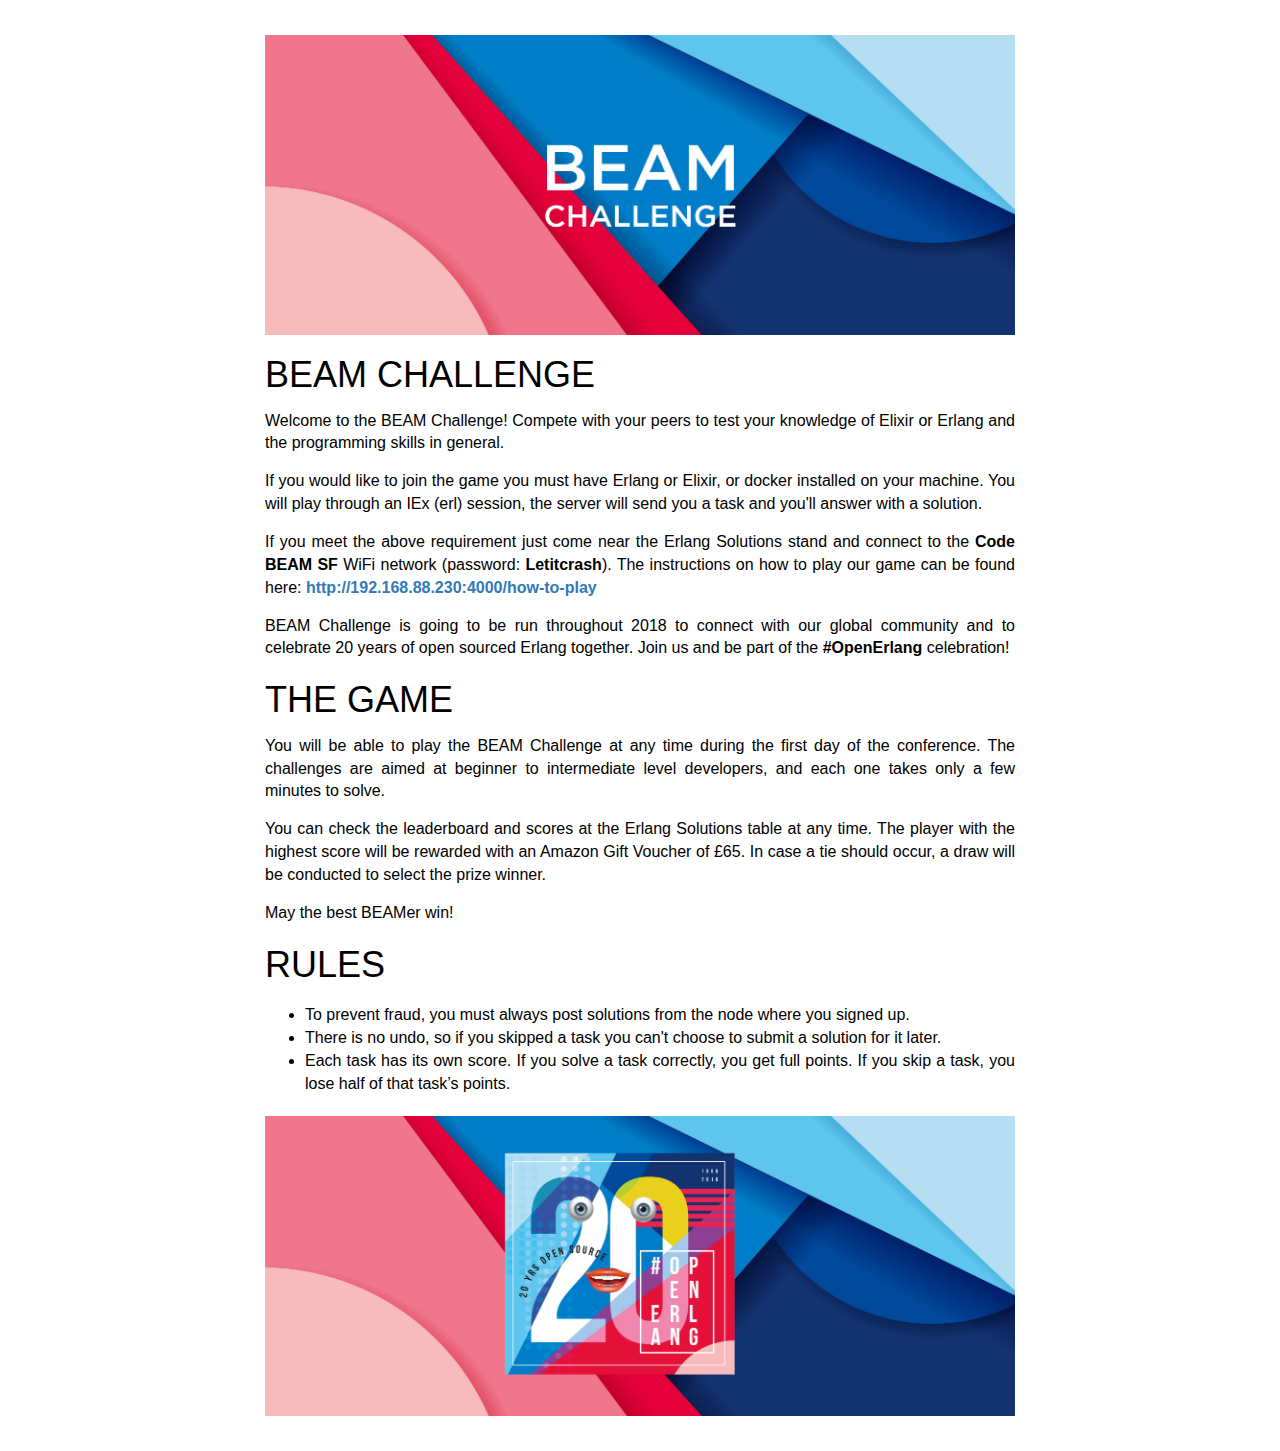
<file: index.html>
<!DOCTYPE html>
<html lang="en">
    <head>
        <meta charset="utf-8">
        <meta http-equiv="X-UA-Compatible" content="IE=edge">
        <meta name="viewport" content="width=device-width, initial-scale=1">
        <meta name="description" content="">
        <meta name="author" content="">

        <title>Beam Challenge</title>
        <link rel="stylesheet" href="app.css">
        <link rel="shortcut icon" type="image/png" href="BEAM_CHALLENGE.jpg"/>
    </head>

    <body>
        <div class="olympics-container">
            <p class="alert alert-info" role="alert"></p>
            <p class="alert alert-danger" role="alert"></p>

            <main role="main">
                <div class="tutorial">
                    <center><img src="BEAM_CHALLENGE_TOP.jpg" width="100%"></center>
                    <div class="funky-text">
                        <h1>Beam Challenge</h1>
                    </div>
                    <p>
                        Welcome to the BEAM Challenge! Compete with your peers to test your
                        knowledge of Elixir or Erlang and the programming skills in general.
                    </p>

                    <p>
                        If you would like to join the game you must have Erlang or Elixir,
                        or docker installed on your machine. You will play through an IEx (erl) session,
                        the server will send you a task and you'll answer with a solution.
                    </p>

                    <p>
                        If you meet the above requirement just come near the Erlang Solutions stand
                        and connect to the <strong>Code BEAM SF</strong> WiFi network (password: <strong>Letitcrash</strong>).
                        The instructions on how to play our game can be found here:
                        <a href="http://192.168.88.230:4000/how-to-play"><strong>http://192.168.88.230:4000/how-to-play</strong></a>
                    </p>

                    <p>
                        BEAM Challenge is going to be run throughout 2018 to connect with our global community
                        and to celebrate 20 years of open sourced Erlang together. Join us and be part of
                        the <strong>#OpenErlang</strong> celebration!
                    </p>

                    <div class="funky-text">
                        <h1>The Game</h1>
                    </div>

                    <p>
                        You will be able to play the BEAM Challenge at any time during the first day
                        of the conference. The challenges are aimed at beginner to intermediate level developers,
                        and each one takes only a few minutes to solve.
                    </p>

                    <p>
                        You can check the leaderboard and scores at the Erlang Solutions table at any time.
                        The player with the highest score will be rewarded with an Amazon Gift Voucher of £65.
                        In case a tie should occur, a draw will be conducted to select the prize winner.
                    </p>

                    <p>
                        May the best BEAMer win!
                    </p>


                    <div class="funky-text">
                        <h1>Rules</h1>
                    </div>

                    <ul>
                        <li>To prevent fraud, you must always post solutions from the node where you signed up.</li>
                        <li>There is no undo, so if you skipped a task you can't choose to submit a solution for it later.</li>
                        <li>Each task has its own score. If you solve a task correctly, you get full points. If you skip a task, you lose half of that task’s points.</li>
                    </ul>
                    <center><img src="BEAM_CHALLENGE_BOTTOM.jpg" width="100%"></center>
                </div>
            </main>

        </div>
        <script src="app.js"></script>
    </body>
</html>
</file>
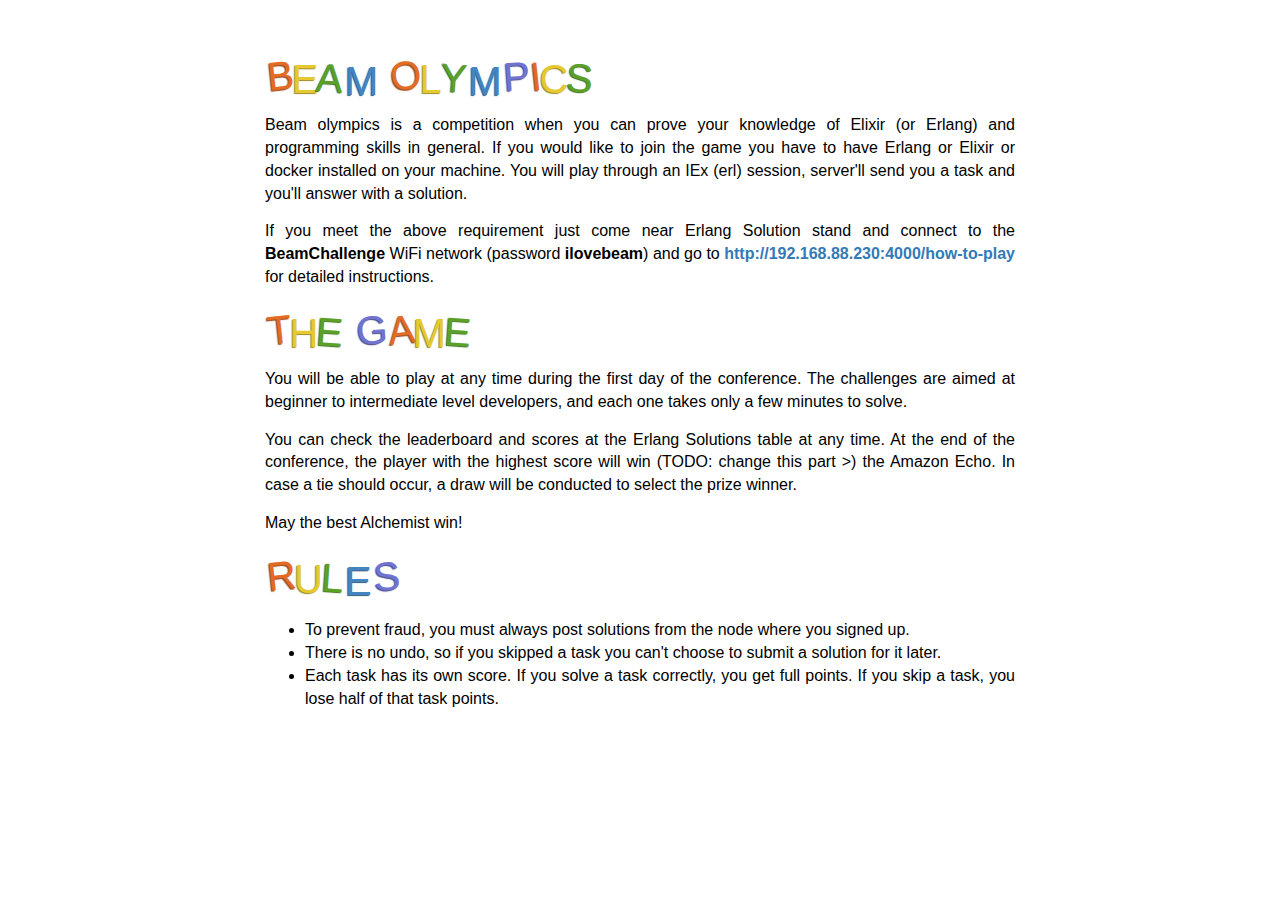
<file: page.html>
<!DOCTYPE html>
<html lang="en">
  <head>
    <meta charset="utf-8">
    <meta http-equiv="X-UA-Compatible" content="IE=edge">
    <meta name="viewport" content="width=device-width, initial-scale=1">
    <meta name="description" content="">
    <meta name="author" content="">

    <title>Beam Olympics Leaderboard</title>
    <link rel="stylesheet" href="app.css">
  </head>

  <body>
    <div class="olympics-container">
      <p class="alert alert-info" role="alert"></p>
      <p class="alert alert-danger" role="alert"></p>

      <main role="main">
<div class="tutorial">

<div class="funky-text">
    <h1><span class='char0'>B</span><span class='char1'>e</span><span class='char2'>a</span><span class='char3'>m</span><span class='char4'> </span><span class='char5'>O</span><span class='char6'>l</span><span class='char7'>y</span><span class='char8'>m</span><span class='char9'>p</span><span class='char10'>i</span><span class='char11'>c</span><span class='char12'>s</span></h1>
</div>
<p>
    Beam olympics is a competition when you can prove your knowledge of Elixir (or Erlang) and programming skills in general.
    If you would like to join the game you have to have Erlang or Elixir or docker installed on your machine.
    You will play through an IEx (erl) session, server'll send you a task and you'll answer with a solution.
</p>

<!-- 
<div class="funky-text">
    <h1><span class='char0'>H</span><span class='char1'>o</span><span class='char2'>w</span><span class='char3'> </span><span class='char4'>T</span><span class='char5'>o</span><span class='char6'> </span><span class='char7'>P</span><span class='char8'>l</span><span class='char9'>a</span><span class='char10'>y</span><span class='char11'></span></h1>
</div>
-->

<p>If you meet the above requirement just come near Erlang Solution stand and
    connect to the <strong>BeamChallenge</strong> WiFi network
    (password <strong>ilovebeam</strong>) and go to
    <a href="http://192.168.88.230:4000/how-to-play"><b>http://192.168.88.230:4000/how-to-play</b></a> for detailed instructions.</p>


<!--
<p>We encourage you to run an IEx inside a docker container for security reasons.</p>
<pre>$ docker run -it --rm -h elixir.local elixir:1.5.3-slim iex --name 50306@192.168.88.235 --cookie beam</pre>
<p>But if you are breave enough you can run an IEx directly on your machine.</p>
<pre>$ iex --name 50306@192.168.88.235 --cookie beam</pre>
<p>Then just connect to the server.</p>
<pre>
iex> Node.connect :"olympics@192.168.88.230"
true</pre>

<p>Now you can signup a new user by running</p>

<pre>iex> GenServer.call({:bo_server, :"olympics@192.168.88.230"}, {:signup, "joe"}) </pre>

<p>You can fetch the current task with</p>

<pre>iex> GenServer.call({:bo_server, :"olympics@192.168.88.230"}, {:task, "joe"}) </pre>

<p>When you're done, you can submit your solution</p>

<pre>iex> GenServer.call({:bo_server, :"olympics@192.168.88.230"}, {:submit, "joe", fn() -> :k end})</pre>

<p>If you get stuck and want to skip the current task</p>

<pre>iex> GenServer.call({:bo_server, :"olympics@192.168.88.230"}, {:skip, "joe"}) </pre>

<p>And if you want to check your current score</p>

<pre>iex> GenServer.call({:bo_server, :"olympics@192.168.88.230"}, {:score, "joe"}) </pre>
-->

<div class="funky-text">
  <h1><span class='char0'>T</span><span class='char1'>h</span><span class='char2'>e</span><span class='char3'> </span><span class='char4'>G</span><span class='char5'>a</span><span class='char6'>m</span><span class='char7'>e</span><span class='char8'></span></h1>
</div>

<p>You will be able to play at any time during the first day of the conference.
The challenges are aimed at beginner to intermediate level developers, and each
one takes only a few minutes to solve.</p>

<p>You can check the leaderboard and scores at the Erlang Solutions table at
any time. At the end of the conference, the player with the highest score will
win (TODO: change this part >) the Amazon Echo. In case a tie should occur, a draw will be conducted to
select the prize winner.</p>

<p>May the best Alchemist win!</p>

<div class="funky-text">
  <h1><span class='char0'>R</span><span class='char1'>u</span><span class='char2'>l</span><span class='char3'>e</span><span class='char4'>s</span><span class='char5'></span></h1>
</div>

<ul>
  <li>To prevent fraud, you must always post solutions from the node where you signed up.</li>
  <li>There is no undo, so if you skipped a task you can't choose to submit a solution for it later.</li>
  <li>Each task has its own score. If you solve a task correctly, you get full points. If you skip a task, you lose half of that task points.</li>
</div>
      </main>

    </div>
    <script src="app.js"></script>
</body>
</html>
</file>
<file: app.css>
/* Includes Bootstrap as well as some default style for the starter
 * application. This can be safely deleted to start fresh.
 */

/*!
 * Bootstrap v3.3.5 (http://getbootstrap.com)
 * Copyright 2011-2015 Twitter, Inc.
 * Licensed under MIT (https://github.com/twbs/bootstrap/blob/master/LICENSE)
 *//*! normalize.css v3.0.3 | MIT License | github.com/necolas/normalize.css */html{font-family:sans-serif;-webkit-text-size-adjust:100%;-ms-text-size-adjust:100%}body{margin:0}article,aside,details,figcaption,figure,footer,header,hgroup,main,menu,nav,section,summary{display:block}audio,canvas,progress,video{display:inline-block;vertical-align:baseline}audio:not([controls]){display:none;height:0}[hidden],template{display:none}a{background-color:transparent}a:active,a:hover{outline:0}abbr[title]{border-bottom:1px dotted}b,strong{font-weight:700}dfn{font-style:italic}h1{margin:.67em 0;font-size:2em}mark{color:#000;background:#ff0}small{font-size:80%}sub,sup{position:relative;font-size:75%;line-height:0;vertical-align:baseline}sup{top:-.5em}sub{bottom:-.25em}img{border:0}svg:not(:root){overflow:hidden}figure{margin:1em 40px}hr{height:0;-webkit-box-sizing:content-box;-moz-box-sizing:content-box;box-sizing:content-box}pre{overflow:auto}code,kbd,pre,samp{font-family:monospace,monospace;font-size:1em}button,input,optgroup,select,textarea{margin:0;font:inherit;color:inherit}button{overflow:visible}button,select{text-transform:none}button,html input[type=button],input[type=reset],input[type=submit]{-webkit-appearance:button;cursor:pointer}button[disabled],html input[disabled]{cursor:default}button::-moz-focus-inner,input::-moz-focus-inner{padding:0;border:0}input{line-height:normal}input[type=checkbox],input[type=radio]{-webkit-box-sizing:border-box;-moz-box-sizing:border-box;box-sizing:border-box;padding:0}input[type=number]::-webkit-inner-spin-button,input[type=number]::-webkit-outer-spin-button{height:auto}input[type=search]{-webkit-box-sizing:content-box;-moz-box-sizing:content-box;box-sizing:content-box;-webkit-appearance:textfield}input[type=search]::-webkit-search-cancel-button,input[type=search]::-webkit-search-decoration{-webkit-appearance:none}fieldset{padding:.35em .625em .75em;margin:0 2px;border:1px solid silver}legend{padding:0;border:0}textarea{overflow:auto}optgroup{font-weight:700}table{border-spacing:0;border-collapse:collapse}td,th{padding:0}/*! Source: https://github.com/h5bp/html5-boilerplate/blob/master/src/css/main.css */@media print{*,:after,:before{color:#000!important;text-shadow:none!important;background:0 0!important;-webkit-box-shadow:none!important;box-shadow:none!important}a,a:visited{text-decoration:underline}a[href]:after{content:" (" attr(href) ")"}abbr[title]:after{content:" (" attr(title) ")"}a[href^="javascript:"]:after,a[href^="#"]:after{content:""}blockquote,pre{border:1px solid #999;page-break-inside:avoid}thead{display:table-header-group}img,tr{page-break-inside:avoid}img{max-width:100%!important}h2,h3,p{orphans:3;widows:3}h2,h3{page-break-after:avoid}.navbar{display:none}.btn>.caret,.dropup>.btn>.caret{border-top-color:#000!important}.label{border:1px solid #000}.table{border-collapse:collapse!important}.table td,.table th{background-color:#fff!important}.table-bordered td,.table-bordered th{border:1px solid #ddd!important}}@font-face{font-family:'Glyphicons Halflings';src:url(../fonts/glyphicons-halflings-regular.eot);src:url(../fonts/glyphicons-halflings-regular.eot?#iefix) format('embedded-opentype'),url(../fonts/glyphicons-halflings-regular.woff2) format('woff2'),url(../fonts/glyphicons-halflings-regular.woff) format('woff'),url(../fonts/glyphicons-halflings-regular.ttf) format('truetype'),url(../fonts/glyphicons-halflings-regular.svg#glyphicons_halflingsregular) format('svg')}.glyphicon{position:relative;top:1px;display:inline-block;font-family:'Glyphicons Halflings';font-style:normal;font-weight:400;line-height:1;-webkit-font-smoothing:antialiased;-moz-osx-font-smoothing:grayscale}.glyphicon-asterisk:before{content:"\2a"}.glyphicon-plus:before{content:"\2b"}.glyphicon-eur:before,.glyphicon-euro:before{content:"\20ac"}.glyphicon-minus:before{content:"\2212"}.glyphicon-cloud:before{content:"\2601"}.glyphicon-envelope:before{content:"\2709"}.glyphicon-pencil:before{content:"\270f"}.glyphicon-glass:before{content:"\e001"}.glyphicon-music:before{content:"\e002"}.glyphicon-search:before{content:"\e003"}.glyphicon-heart:before{content:"\e005"}.glyphicon-star:before{content:"\e006"}.glyphicon-star-empty:before{content:"\e007"}.glyphicon-user:before{content:"\e008"}.glyphicon-film:before{content:"\e009"}.glyphicon-th-large:before{content:"\e010"}.glyphicon-th:before{content:"\e011"}.glyphicon-th-list:before{content:"\e012"}.glyphicon-ok:before{content:"\e013"}.glyphicon-remove:before{content:"\e014"}.glyphicon-zoom-in:before{content:"\e015"}.glyphicon-zoom-out:before{content:"\e016"}.glyphicon-off:before{content:"\e017"}.glyphicon-signal:before{content:"\e018"}.glyphicon-cog:before{content:"\e019"}.glyphicon-trash:before{content:"\e020"}.glyphicon-home:before{content:"\e021"}.glyphicon-file:before{content:"\e022"}.glyphicon-time:before{content:"\e023"}.glyphicon-road:before{content:"\e024"}.glyphicon-download-alt:before{content:"\e025"}.glyphicon-download:before{content:"\e026"}.glyphicon-upload:before{content:"\e027"}.glyphicon-inbox:before{content:"\e028"}.glyphicon-play-circle:before{content:"\e029"}.glyphicon-repeat:before{content:"\e030"}.glyphicon-refresh:before{content:"\e031"}.glyphicon-list-alt:before{content:"\e032"}.glyphicon-lock:before{content:"\e033"}.glyphicon-flag:before{content:"\e034"}.glyphicon-headphones:before{content:"\e035"}.glyphicon-volume-off:before{content:"\e036"}.glyphicon-volume-down:before{content:"\e037"}.glyphicon-volume-up:before{content:"\e038"}.glyphicon-qrcode:before{content:"\e039"}.glyphicon-barcode:before{content:"\e040"}.glyphicon-tag:before{content:"\e041"}.glyphicon-tags:before{content:"\e042"}.glyphicon-book:before{content:"\e043"}.glyphicon-bookmark:before{content:"\e044"}.glyphicon-print:before{content:"\e045"}.glyphicon-camera:before{content:"\e046"}.glyphicon-font:before{content:"\e047"}.glyphicon-bold:before{content:"\e048"}.glyphicon-italic:before{content:"\e049"}.glyphicon-text-height:before{content:"\e050"}.glyphicon-text-width:before{content:"\e051"}.glyphicon-align-left:before{content:"\e052"}.glyphicon-align-center:before{content:"\e053"}.glyphicon-align-right:before{content:"\e054"}.glyphicon-align-justify:before{content:"\e055"}.glyphicon-list:before{content:"\e056"}.glyphicon-indent-left:before{content:"\e057"}.glyphicon-indent-right:before{content:"\e058"}.glyphicon-facetime-video:before{content:"\e059"}.glyphicon-picture:before{content:"\e060"}.glyphicon-map-marker:before{content:"\e062"}.glyphicon-adjust:before{content:"\e063"}.glyphicon-tint:before{content:"\e064"}.glyphicon-edit:before{content:"\e065"}.glyphicon-share:before{content:"\e066"}.glyphicon-check:before{content:"\e067"}.glyphicon-move:before{content:"\e068"}.glyphicon-step-backward:before{content:"\e069"}.glyphicon-fast-backward:before{content:"\e070"}.glyphicon-backward:before{content:"\e071"}.glyphicon-play:before{content:"\e072"}.glyphicon-pause:before{content:"\e073"}.glyphicon-stop:before{content:"\e074"}.glyphicon-forward:before{content:"\e075"}.glyphicon-fast-forward:before{content:"\e076"}.glyphicon-step-forward:before{content:"\e077"}.glyphicon-eject:before{content:"\e078"}.glyphicon-chevron-left:before{content:"\e079"}.glyphicon-chevron-right:before{content:"\e080"}.glyphicon-plus-sign:before{content:"\e081"}.glyphicon-minus-sign:before{content:"\e082"}.glyphicon-remove-sign:before{content:"\e083"}.glyphicon-ok-sign:before{content:"\e084"}.glyphicon-question-sign:before{content:"\e085"}.glyphicon-info-sign:before{content:"\e086"}.glyphicon-screenshot:before{content:"\e087"}.glyphicon-remove-circle:before{content:"\e088"}.glyphicon-ok-circle:before{content:"\e089"}.glyphicon-ban-circle:before{content:"\e090"}.glyphicon-arrow-left:before{content:"\e091"}.glyphicon-arrow-right:before{content:"\e092"}.glyphicon-arrow-up:before{content:"\e093"}.glyphicon-arrow-down:before{content:"\e094"}.glyphicon-share-alt:before{content:"\e095"}.glyphicon-resize-full:before{content:"\e096"}.glyphicon-resize-small:before{content:"\e097"}.glyphicon-exclamation-sign:before{content:"\e101"}.glyphicon-gift:before{content:"\e102"}.glyphicon-leaf:before{content:"\e103"}.glyphicon-fire:before{content:"\e104"}.glyphicon-eye-open:before{content:"\e105"}.glyphicon-eye-close:before{content:"\e106"}.glyphicon-warning-sign:before{content:"\e107"}.glyphicon-plane:before{content:"\e108"}.glyphicon-calendar:before{content:"\e109"}.glyphicon-random:before{content:"\e110"}.glyphicon-comment:before{content:"\e111"}.glyphicon-magnet:before{content:"\e112"}.glyphicon-chevron-up:before{content:"\e113"}.glyphicon-chevron-down:before{content:"\e114"}.glyphicon-retweet:before{content:"\e115"}.glyphicon-shopping-cart:before{content:"\e116"}.glyphicon-folder-close:before{content:"\e117"}.glyphicon-folder-open:before{content:"\e118"}.glyphicon-resize-vertical:before{content:"\e119"}.glyphicon-resize-horizontal:before{content:"\e120"}.glyphicon-hdd:before{content:"\e121"}.glyphicon-bullhorn:before{content:"\e122"}.glyphicon-bell:before{content:"\e123"}.glyphicon-certificate:before{content:"\e124"}.glyphicon-thumbs-up:before{content:"\e125"}.glyphicon-thumbs-down:before{content:"\e126"}.glyphicon-hand-right:before{content:"\e127"}.glyphicon-hand-left:before{content:"\e128"}.glyphicon-hand-up:before{content:"\e129"}.glyphicon-hand-down:before{content:"\e130"}.glyphicon-circle-arrow-right:before{content:"\e131"}.glyphicon-circle-arrow-left:before{content:"\e132"}.glyphicon-circle-arrow-up:before{content:"\e133"}.glyphicon-circle-arrow-down:before{content:"\e134"}.glyphicon-globe:before{content:"\e135"}.glyphicon-wrench:before{content:"\e136"}.glyphicon-tasks:before{content:"\e137"}.glyphicon-filter:before{content:"\e138"}.glyphicon-briefcase:before{content:"\e139"}.glyphicon-fullscreen:before{content:"\e140"}.glyphicon-dashboard:before{content:"\e141"}.glyphicon-paperclip:before{content:"\e142"}.glyphicon-heart-empty:before{content:"\e143"}.glyphicon-link:before{content:"\e144"}.glyphicon-phone:before{content:"\e145"}.glyphicon-pushpin:before{content:"\e146"}.glyphicon-usd:before{content:"\e148"}.glyphicon-gbp:before{content:"\e149"}.glyphicon-sort:before{content:"\e150"}.glyphicon-sort-by-alphabet:before{content:"\e151"}.glyphicon-sort-by-alphabet-alt:before{content:"\e152"}.glyphicon-sort-by-order:before{content:"\e153"}.glyphicon-sort-by-order-alt:before{content:"\e154"}.glyphicon-sort-by-attributes:before{content:"\e155"}.glyphicon-sort-by-attributes-alt:before{content:"\e156"}.glyphicon-unchecked:before{content:"\e157"}.glyphicon-expand:before{content:"\e158"}.glyphicon-collapse-down:before{content:"\e159"}.glyphicon-collapse-up:before{content:"\e160"}.glyphicon-log-in:before{content:"\e161"}.glyphicon-flash:before{content:"\e162"}.glyphicon-log-out:before{content:"\e163"}.glyphicon-new-window:before{content:"\e164"}.glyphicon-record:before{content:"\e165"}.glyphicon-save:before{content:"\e166"}.glyphicon-open:before{content:"\e167"}.glyphicon-saved:before{content:"\e168"}.glyphicon-import:before{content:"\e169"}.glyphicon-export:before{content:"\e170"}.glyphicon-send:before{content:"\e171"}.glyphicon-floppy-disk:before{content:"\e172"}.glyphicon-floppy-saved:before{content:"\e173"}.glyphicon-floppy-remove:before{content:"\e174"}.glyphicon-floppy-save:before{content:"\e175"}.glyphicon-floppy-open:before{content:"\e176"}.glyphicon-credit-card:before{content:"\e177"}.glyphicon-transfer:before{content:"\e178"}.glyphicon-cutlery:before{content:"\e179"}.glyphicon-header:before{content:"\e180"}.glyphicon-compressed:before{content:"\e181"}.glyphicon-earphone:before{content:"\e182"}.glyphicon-phone-alt:before{content:"\e183"}.glyphicon-tower:before{content:"\e184"}.glyphicon-stats:before{content:"\e185"}.glyphicon-sd-video:before{content:"\e186"}.glyphicon-hd-video:before{content:"\e187"}.glyphicon-subtitles:before{content:"\e188"}.glyphicon-sound-stereo:before{content:"\e189"}.glyphicon-sound-dolby:before{content:"\e190"}.glyphicon-sound-5-1:before{content:"\e191"}.glyphicon-sound-6-1:before{content:"\e192"}.glyphicon-sound-7-1:before{content:"\e193"}.glyphicon-copyright-mark:before{content:"\e194"}.glyphicon-registration-mark:before{content:"\e195"}.glyphicon-cloud-download:before{content:"\e197"}.glyphicon-cloud-upload:before{content:"\e198"}.glyphicon-tree-conifer:before{content:"\e199"}.glyphicon-tree-deciduous:before{content:"\e200"}.glyphicon-cd:before{content:"\e201"}.glyphicon-save-file:before{content:"\e202"}.glyphicon-open-file:before{content:"\e203"}.glyphicon-level-up:before{content:"\e204"}.glyphicon-copy:before{content:"\e205"}.glyphicon-paste:before{content:"\e206"}.glyphicon-alert:before{content:"\e209"}.glyphicon-equalizer:before{content:"\e210"}.glyphicon-king:before{content:"\e211"}.glyphicon-queen:before{content:"\e212"}.glyphicon-pawn:before{content:"\e213"}.glyphicon-bishop:before{content:"\e214"}.glyphicon-knight:before{content:"\e215"}.glyphicon-baby-formula:before{content:"\e216"}.glyphicon-tent:before{content:"\26fa"}.glyphicon-blackboard:before{content:"\e218"}.glyphicon-bed:before{content:"\e219"}.glyphicon-apple:before{content:"\f8ff"}.glyphicon-erase:before{content:"\e221"}.glyphicon-hourglass:before{content:"\231b"}.glyphicon-lamp:before{content:"\e223"}.glyphicon-duplicate:before{content:"\e224"}.glyphicon-piggy-bank:before{content:"\e225"}.glyphicon-scissors:before{content:"\e226"}.glyphicon-bitcoin:before{content:"\e227"}.glyphicon-btc:before{content:"\e227"}.glyphicon-xbt:before{content:"\e227"}.glyphicon-yen:before{content:"\00a5"}.glyphicon-jpy:before{content:"\00a5"}.glyphicon-ruble:before{content:"\20bd"}.glyphicon-rub:before{content:"\20bd"}.glyphicon-scale:before{content:"\e230"}.glyphicon-ice-lolly:before{content:"\e231"}.glyphicon-ice-lolly-tasted:before{content:"\e232"}.glyphicon-education:before{content:"\e233"}.glyphicon-option-horizontal:before{content:"\e234"}.glyphicon-option-vertical:before{content:"\e235"}.glyphicon-menu-hamburger:before{content:"\e236"}.glyphicon-modal-window:before{content:"\e237"}.glyphicon-oil:before{content:"\e238"}.glyphicon-grain:before{content:"\e239"}.glyphicon-sunglasses:before{content:"\e240"}.glyphicon-text-size:before{content:"\e241"}.glyphicon-text-color:before{content:"\e242"}.glyphicon-text-background:before{content:"\e243"}.glyphicon-object-align-top:before{content:"\e244"}.glyphicon-object-align-bottom:before{content:"\e245"}.glyphicon-object-align-horizontal:before{content:"\e246"}.glyphicon-object-align-left:before{content:"\e247"}.glyphicon-object-align-vertical:before{content:"\e248"}.glyphicon-object-align-right:before{content:"\e249"}.glyphicon-triangle-right:before{content:"\e250"}.glyphicon-triangle-left:before{content:"\e251"}.glyphicon-triangle-bottom:before{content:"\e252"}.glyphicon-triangle-top:before{content:"\e253"}.glyphicon-console:before{content:"\e254"}.glyphicon-superscript:before{content:"\e255"}.glyphicon-subscript:before{content:"\e256"}.glyphicon-menu-left:before{content:"\e257"}.glyphicon-menu-right:before{content:"\e258"}.glyphicon-menu-down:before{content:"\e259"}.glyphicon-menu-up:before{content:"\e260"}*{-webkit-box-sizing:border-box;-moz-box-sizing:border-box;box-sizing:border-box}:after,:before{-webkit-box-sizing:border-box;-moz-box-sizing:border-box;box-sizing:border-box}html{font-size:10px;-webkit-tap-highlight-color:rgba(0,0,0,0)}body{font-family:"Helvetica Neue",Helvetica,Arial,sans-serif;font-size:14px;line-height:1.42857143;color:#333;background-color:#fff}button,input,select,textarea{font-family:inherit;font-size:inherit;line-height:inherit}a{color:#337ab7;text-decoration:none}a:focus,a:hover{color:#23527c;text-decoration:underline}a:focus{outline:thin dotted;outline:5px auto -webkit-focus-ring-color;outline-offset:-2px}figure{margin:0}img{vertical-align:middle}.carousel-inner>.item>a>img,.carousel-inner>.item>img,.img-responsive,.thumbnail a>img,.thumbnail>img{display:block;max-width:100%;height:auto}.img-rounded{border-radius:6px}.img-thumbnail{display:inline-block;max-width:100%;height:auto;padding:4px;line-height:1.42857143;background-color:#fff;border:1px solid #ddd;border-radius:4px;-webkit-transition:all .2s ease-in-out;-o-transition:all .2s ease-in-out;transition:all .2s ease-in-out}.img-circle{border-radius:50%}hr{margin-top:20px;margin-bottom:20px;border:0;border-top:1px solid #eee}.sr-only{position:absolute;width:1px;height:1px;padding:0;margin:-1px;overflow:hidden;clip:rect(0,0,0,0);border:0}.sr-only-focusable:active,.sr-only-focusable:focus{position:static;width:auto;height:auto;margin:0;overflow:visible;clip:auto}[role=button]{cursor:pointer}.h1,.h2,.h3,.h4,.h5,.h6,h1,h2,h3,h4,h5,h6{font-family:inherit;font-weight:500;line-height:1.1;color:inherit}.h1 .small,.h1 small,.h2 .small,.h2 small,.h3 .small,.h3 small,.h4 .small,.h4 small,.h5 .small,.h5 small,.h6 .small,.h6 small,h1 .small,h1 small,h2 .small,h2 small,h3 .small,h3 small,h4 .small,h4 small,h5 .small,h5 small,h6 .small,h6 small{font-weight:400;line-height:1;color:#777}.h1,.h2,.h3,h1,h2,h3{margin-top:20px;margin-bottom:10px}.h1 .small,.h1 small,.h2 .small,.h2 small,.h3 .small,.h3 small,h1 .small,h1 small,h2 .small,h2 small,h3 .small,h3 small{font-size:65%}.h4,.h5,.h6,h4,h5,h6{margin-top:10px;margin-bottom:10px}.h4 .small,.h4 small,.h5 .small,.h5 small,.h6 .small,.h6 small,h4 .small,h4 small,h5 .small,h5 small,h6 .small,h6 small{font-size:75%}.h1,h1{font-size:36px}.h2,h2{font-size:30px}.h3,h3{font-size:24px}.h4,h4{font-size:18px}.h5,h5{font-size:14px}.h6,h6{font-size:12px}p{margin:0 0 10px}.lead{margin-bottom:20px;font-size:16px;font-weight:300;line-height:1.4}@media (min-width:768px){.lead{font-size:21px}}.small,small{font-size:85%}.mark,mark{padding:.2em;background-color:#fcf8e3}.text-left{text-align:left}.text-right{text-align:right}.text-center{text-align:center}.text-justify{text-align:justify}.text-nowrap{white-space:nowrap}.text-lowercase{text-transform:lowercase}.text-uppercase{text-transform:uppercase}.text-capitalize{text-transform:capitalize}.text-muted{color:#777}.text-primary{color:#337ab7}a.text-primary:focus,a.text-primary:hover{color:#286090}.text-success{color:#3c763d}a.text-success:focus,a.text-success:hover{color:#2b542c}.text-info{color:#31708f}a.text-info:focus,a.text-info:hover{color:#245269}.text-warning{color:#8a6d3b}a.text-warning:focus,a.text-warning:hover{color:#66512c}.text-danger{color:#a94442}a.text-danger:focus,a.text-danger:hover{color:#843534}.bg-primary{color:#fff;background-color:#337ab7}a.bg-primary:focus,a.bg-primary:hover{background-color:#286090}.bg-success{background-color:#dff0d8}a.bg-success:focus,a.bg-success:hover{background-color:#c1e2b3}.bg-info{background-color:#d9edf7}a.bg-info:focus,a.bg-info:hover{background-color:#afd9ee}.bg-warning{background-color:#fcf8e3}a.bg-warning:focus,a.bg-warning:hover{background-color:#f7ecb5}.bg-danger{background-color:#f2dede}a.bg-danger:focus,a.bg-danger:hover{background-color:#e4b9b9}.page-header{padding-bottom:9px;margin:40px 0 20px;border-bottom:1px solid #eee}ol,ul{margin-top:0;margin-bottom:10px}ol ol,ol ul,ul ol,ul ul{margin-bottom:0}.list-unstyled{padding-left:0;list-style:none}.list-inline{padding-left:0;margin-left:-5px;list-style:none}.list-inline>li{display:inline-block;padding-right:5px;padding-left:5px}dl{margin-top:0;margin-bottom:20px}dd,dt{line-height:1.42857143}dt{font-weight:700}dd{margin-left:0}@media (min-width:768px){.dl-horizontal dt{float:left;width:160px;overflow:hidden;clear:left;text-align:right;text-overflow:ellipsis;white-space:nowrap}.dl-horizontal dd{margin-left:180px}}abbr[data-original-title],abbr[title]{cursor:help;border-bottom:1px dotted #777}.initialism{font-size:90%;text-transform:uppercase}blockquote{padding:10px 20px;margin:0 0 20px;font-size:17.5px;border-left:5px solid #eee}blockquote ol:last-child,blockquote p:last-child,blockquote ul:last-child{margin-bottom:0}blockquote .small,blockquote footer,blockquote small{display:block;font-size:80%;line-height:1.42857143;color:#777}blockquote .small:before,blockquote footer:before,blockquote small:before{content:'\2014 \00A0'}.blockquote-reverse,blockquote.pull-right{padding-right:15px;padding-left:0;text-align:right;border-right:5px solid #eee;border-left:0}.blockquote-reverse .small:before,.blockquote-reverse footer:before,.blockquote-reverse small:before,blockquote.pull-right .small:before,blockquote.pull-right footer:before,blockquote.pull-right small:before{content:''}.blockquote-reverse .small:after,.blockquote-reverse footer:after,.blockquote-reverse small:after,blockquote.pull-right .small:after,blockquote.pull-right footer:after,blockquote.pull-right small:after{content:'\00A0 \2014'}address{margin-bottom:20px;font-style:normal;line-height:1.42857143}code,kbd,pre,samp{font-family:Menlo,Monaco,Consolas,"Courier New",monospace}code{padding:2px 4px;font-size:90%;color:#c7254e;background-color:#f9f2f4;border-radius:4px}kbd{padding:2px 4px;font-size:90%;color:#fff;background-color:#333;border-radius:3px;-webkit-box-shadow:inset 0 -1px 0 rgba(0,0,0,.25);box-shadow:inset 0 -1px 0 rgba(0,0,0,.25)}kbd kbd{padding:0;font-size:100%;font-weight:700;-webkit-box-shadow:none;box-shadow:none}pre{display:block;padding:9.5px;margin:0 0 10px;font-size:13px;line-height:1.42857143;color:#333;word-break:break-all;word-wrap:break-word;background-color:#f5f5f5;border:1px solid #ccc;border-radius:4px}pre code{padding:0;font-size:inherit;color:inherit;white-space:pre-wrap;background-color:transparent;border-radius:0}.pre-scrollable{max-height:340px;overflow-y:scroll}.container{padding-right:15px;padding-left:15px;margin-right:auto;margin-left:auto}@media (min-width:768px){.container{width:750px}}@media (min-width:992px){.container{width:970px}}@media (min-width:1200px){.container{width:1170px}}.container-fluid{padding-right:15px;padding-left:15px;margin-right:auto;margin-left:auto}.row{margin-right:-15px;margin-left:-15px}.col-lg-1,.col-lg-10,.col-lg-11,.col-lg-12,.col-lg-2,.col-lg-3,.col-lg-4,.col-lg-5,.col-lg-6,.col-lg-7,.col-lg-8,.col-lg-9,.col-md-1,.col-md-10,.col-md-11,.col-md-12,.col-md-2,.col-md-3,.col-md-4,.col-md-5,.col-md-6,.col-md-7,.col-md-8,.col-md-9,.col-sm-1,.col-sm-10,.col-sm-11,.col-sm-12,.col-sm-2,.col-sm-3,.col-sm-4,.col-sm-5,.col-sm-6,.col-sm-7,.col-sm-8,.col-sm-9,.col-xs-1,.col-xs-10,.col-xs-11,.col-xs-12,.col-xs-2,.col-xs-3,.col-xs-4,.col-xs-5,.col-xs-6,.col-xs-7,.col-xs-8,.col-xs-9{position:relative;min-height:1px;padding-right:15px;padding-left:15px}.col-xs-1,.col-xs-10,.col-xs-11,.col-xs-12,.col-xs-2,.col-xs-3,.col-xs-4,.col-xs-5,.col-xs-6,.col-xs-7,.col-xs-8,.col-xs-9{float:left}.col-xs-12{width:100%}.col-xs-11{width:91.66666667%}.col-xs-10{width:83.33333333%}.col-xs-9{width:75%}.col-xs-8{width:66.66666667%}.col-xs-7{width:58.33333333%}.col-xs-6{width:50%}.col-xs-5{width:41.66666667%}.col-xs-4{width:33.33333333%}.col-xs-3{width:25%}.col-xs-2{width:16.66666667%}.col-xs-1{width:8.33333333%}.col-xs-pull-12{right:100%}.col-xs-pull-11{right:91.66666667%}.col-xs-pull-10{right:83.33333333%}.col-xs-pull-9{right:75%}.col-xs-pull-8{right:66.66666667%}.col-xs-pull-7{right:58.33333333%}.col-xs-pull-6{right:50%}.col-xs-pull-5{right:41.66666667%}.col-xs-pull-4{right:33.33333333%}.col-xs-pull-3{right:25%}.col-xs-pull-2{right:16.66666667%}.col-xs-pull-1{right:8.33333333%}.col-xs-pull-0{right:auto}.col-xs-push-12{left:100%}.col-xs-push-11{left:91.66666667%}.col-xs-push-10{left:83.33333333%}.col-xs-push-9{left:75%}.col-xs-push-8{left:66.66666667%}.col-xs-push-7{left:58.33333333%}.col-xs-push-6{left:50%}.col-xs-push-5{left:41.66666667%}.col-xs-push-4{left:33.33333333%}.col-xs-push-3{left:25%}.col-xs-push-2{left:16.66666667%}.col-xs-push-1{left:8.33333333%}.col-xs-push-0{left:auto}.col-xs-offset-12{margin-left:100%}.col-xs-offset-11{margin-left:91.66666667%}.col-xs-offset-10{margin-left:83.33333333%}.col-xs-offset-9{margin-left:75%}.col-xs-offset-8{margin-left:66.66666667%}.col-xs-offset-7{margin-left:58.33333333%}.col-xs-offset-6{margin-left:50%}.col-xs-offset-5{margin-left:41.66666667%}.col-xs-offset-4{margin-left:33.33333333%}.col-xs-offset-3{margin-left:25%}.col-xs-offset-2{margin-left:16.66666667%}.col-xs-offset-1{margin-left:8.33333333%}.col-xs-offset-0{margin-left:0}@media (min-width:768px){.col-sm-1,.col-sm-10,.col-sm-11,.col-sm-12,.col-sm-2,.col-sm-3,.col-sm-4,.col-sm-5,.col-sm-6,.col-sm-7,.col-sm-8,.col-sm-9{float:left}.col-sm-12{width:100%}.col-sm-11{width:91.66666667%}.col-sm-10{width:83.33333333%}.col-sm-9{width:75%}.col-sm-8{width:66.66666667%}.col-sm-7{width:58.33333333%}.col-sm-6{width:50%}.col-sm-5{width:41.66666667%}.col-sm-4{width:33.33333333%}.col-sm-3{width:25%}.col-sm-2{width:16.66666667%}.col-sm-1{width:8.33333333%}.col-sm-pull-12{right:100%}.col-sm-pull-11{right:91.66666667%}.col-sm-pull-10{right:83.33333333%}.col-sm-pull-9{right:75%}.col-sm-pull-8{right:66.66666667%}.col-sm-pull-7{right:58.33333333%}.col-sm-pull-6{right:50%}.col-sm-pull-5{right:41.66666667%}.col-sm-pull-4{right:33.33333333%}.col-sm-pull-3{right:25%}.col-sm-pull-2{right:16.66666667%}.col-sm-pull-1{right:8.33333333%}.col-sm-pull-0{right:auto}.col-sm-push-12{left:100%}.col-sm-push-11{left:91.66666667%}.col-sm-push-10{left:83.33333333%}.col-sm-push-9{left:75%}.col-sm-push-8{left:66.66666667%}.col-sm-push-7{left:58.33333333%}.col-sm-push-6{left:50%}.col-sm-push-5{left:41.66666667%}.col-sm-push-4{left:33.33333333%}.col-sm-push-3{left:25%}.col-sm-push-2{left:16.66666667%}.col-sm-push-1{left:8.33333333%}.col-sm-push-0{left:auto}.col-sm-offset-12{margin-left:100%}.col-sm-offset-11{margin-left:91.66666667%}.col-sm-offset-10{margin-left:83.33333333%}.col-sm-offset-9{margin-left:75%}.col-sm-offset-8{margin-left:66.66666667%}.col-sm-offset-7{margin-left:58.33333333%}.col-sm-offset-6{margin-left:50%}.col-sm-offset-5{margin-left:41.66666667%}.col-sm-offset-4{margin-left:33.33333333%}.col-sm-offset-3{margin-left:25%}.col-sm-offset-2{margin-left:16.66666667%}.col-sm-offset-1{margin-left:8.33333333%}.col-sm-offset-0{margin-left:0}}@media (min-width:992px){.col-md-1,.col-md-10,.col-md-11,.col-md-12,.col-md-2,.col-md-3,.col-md-4,.col-md-5,.col-md-6,.col-md-7,.col-md-8,.col-md-9{float:left}.col-md-12{width:100%}.col-md-11{width:91.66666667%}.col-md-10{width:83.33333333%}.col-md-9{width:75%}.col-md-8{width:66.66666667%}.col-md-7{width:58.33333333%}.col-md-6{width:50%}.col-md-5{width:41.66666667%}.col-md-4{width:33.33333333%}.col-md-3{width:25%}.col-md-2{width:16.66666667%}.col-md-1{width:8.33333333%}.col-md-pull-12{right:100%}.col-md-pull-11{right:91.66666667%}.col-md-pull-10{right:83.33333333%}.col-md-pull-9{right:75%}.col-md-pull-8{right:66.66666667%}.col-md-pull-7{right:58.33333333%}.col-md-pull-6{right:50%}.col-md-pull-5{right:41.66666667%}.col-md-pull-4{right:33.33333333%}.col-md-pull-3{right:25%}.col-md-pull-2{right:16.66666667%}.col-md-pull-1{right:8.33333333%}.col-md-pull-0{right:auto}.col-md-push-12{left:100%}.col-md-push-11{left:91.66666667%}.col-md-push-10{left:83.33333333%}.col-md-push-9{left:75%}.col-md-push-8{left:66.66666667%}.col-md-push-7{left:58.33333333%}.col-md-push-6{left:50%}.col-md-push-5{left:41.66666667%}.col-md-push-4{left:33.33333333%}.col-md-push-3{left:25%}.col-md-push-2{left:16.66666667%}.col-md-push-1{left:8.33333333%}.col-md-push-0{left:auto}.col-md-offset-12{margin-left:100%}.col-md-offset-11{margin-left:91.66666667%}.col-md-offset-10{margin-left:83.33333333%}.col-md-offset-9{margin-left:75%}.col-md-offset-8{margin-left:66.66666667%}.col-md-offset-7{margin-left:58.33333333%}.col-md-offset-6{margin-left:50%}.col-md-offset-5{margin-left:41.66666667%}.col-md-offset-4{margin-left:33.33333333%}.col-md-offset-3{margin-left:25%}.col-md-offset-2{margin-left:16.66666667%}.col-md-offset-1{margin-left:8.33333333%}.col-md-offset-0{margin-left:0}}@media (min-width:1200px){.col-lg-1,.col-lg-10,.col-lg-11,.col-lg-12,.col-lg-2,.col-lg-3,.col-lg-4,.col-lg-5,.col-lg-6,.col-lg-7,.col-lg-8,.col-lg-9{float:left}.col-lg-12{width:100%}.col-lg-11{width:91.66666667%}.col-lg-10{width:83.33333333%}.col-lg-9{width:75%}.col-lg-8{width:66.66666667%}.col-lg-7{width:58.33333333%}.col-lg-6{width:50%}.col-lg-5{width:41.66666667%}.col-lg-4{width:33.33333333%}.col-lg-3{width:25%}.col-lg-2{width:16.66666667%}.col-lg-1{width:8.33333333%}.col-lg-pull-12{right:100%}.col-lg-pull-11{right:91.66666667%}.col-lg-pull-10{right:83.33333333%}.col-lg-pull-9{right:75%}.col-lg-pull-8{right:66.66666667%}.col-lg-pull-7{right:58.33333333%}.col-lg-pull-6{right:50%}.col-lg-pull-5{right:41.66666667%}.col-lg-pull-4{right:33.33333333%}.col-lg-pull-3{right:25%}.col-lg-pull-2{right:16.66666667%}.col-lg-pull-1{right:8.33333333%}.col-lg-pull-0{right:auto}.col-lg-push-12{left:100%}.col-lg-push-11{left:91.66666667%}.col-lg-push-10{left:83.33333333%}.col-lg-push-9{left:75%}.col-lg-push-8{left:66.66666667%}.col-lg-push-7{left:58.33333333%}.col-lg-push-6{left:50%}.col-lg-push-5{left:41.66666667%}.col-lg-push-4{left:33.33333333%}.col-lg-push-3{left:25%}.col-lg-push-2{left:16.66666667%}.col-lg-push-1{left:8.33333333%}.col-lg-push-0{left:auto}.col-lg-offset-12{margin-left:100%}.col-lg-offset-11{margin-left:91.66666667%}.col-lg-offset-10{margin-left:83.33333333%}.col-lg-offset-9{margin-left:75%}.col-lg-offset-8{margin-left:66.66666667%}.col-lg-offset-7{margin-left:58.33333333%}.col-lg-offset-6{margin-left:50%}.col-lg-offset-5{margin-left:41.66666667%}.col-lg-offset-4{margin-left:33.33333333%}.col-lg-offset-3{margin-left:25%}.col-lg-offset-2{margin-left:16.66666667%}.col-lg-offset-1{margin-left:8.33333333%}.col-lg-offset-0{margin-left:0}}table{background-color:transparent}caption{padding-top:8px;padding-bottom:8px;color:#777;text-align:left}th{text-align:left}.table{width:100%;max-width:100%;margin-bottom:20px}.table>tbody>tr>td,.table>tbody>tr>th,.table>tfoot>tr>td,.table>tfoot>tr>th,.table>thead>tr>td,.table>thead>tr>th{padding:8px;line-height:1.42857143;vertical-align:top;border-top:1px solid #ddd}.table>thead>tr>th{vertical-align:bottom;border-bottom:2px solid #ddd}.table>caption+thead>tr:first-child>td,.table>caption+thead>tr:first-child>th,.table>colgroup+thead>tr:first-child>td,.table>colgroup+thead>tr:first-child>th,.table>thead:first-child>tr:first-child>td,.table>thead:first-child>tr:first-child>th{border-top:0}.table>tbody+tbody{border-top:2px solid #ddd}.table .table{background-color:#fff}.table-condensed>tbody>tr>td,.table-condensed>tbody>tr>th,.table-condensed>tfoot>tr>td,.table-condensed>tfoot>tr>th,.table-condensed>thead>tr>td,.table-condensed>thead>tr>th{padding:5px}.table-bordered{border:1px solid #ddd}.table-bordered>tbody>tr>td,.table-bordered>tbody>tr>th,.table-bordered>tfoot>tr>td,.table-bordered>tfoot>tr>th,.table-bordered>thead>tr>td,.table-bordered>thead>tr>th{border:1px solid #ddd}.table-bordered>thead>tr>td,.table-bordered>thead>tr>th{border-bottom-width:2px}.table-striped>tbody>tr:nth-of-type(odd){background-color:#f9f9f9}.table-hover>tbody>tr:hover{background-color:#f5f5f5}table col[class*=col-]{position:static;display:table-column;float:none}table td[class*=col-],table th[class*=col-]{position:static;display:table-cell;float:none}.table>tbody>tr.active>td,.table>tbody>tr.active>th,.table>tbody>tr>td.active,.table>tbody>tr>th.active,.table>tfoot>tr.active>td,.table>tfoot>tr.active>th,.table>tfoot>tr>td.active,.table>tfoot>tr>th.active,.table>thead>tr.active>td,.table>thead>tr.active>th,.table>thead>tr>td.active,.table>thead>tr>th.active{background-color:#f5f5f5}.table-hover>tbody>tr.active:hover>td,.table-hover>tbody>tr.active:hover>th,.table-hover>tbody>tr:hover>.active,.table-hover>tbody>tr>td.active:hover,.table-hover>tbody>tr>th.active:hover{background-color:#e8e8e8}.table>tbody>tr.success>td,.table>tbody>tr.success>th,.table>tbody>tr>td.success,.table>tbody>tr>th.success,.table>tfoot>tr.success>td,.table>tfoot>tr.success>th,.table>tfoot>tr>td.success,.table>tfoot>tr>th.success,.table>thead>tr.success>td,.table>thead>tr.success>th,.table>thead>tr>td.success,.table>thead>tr>th.success{background-color:#dff0d8}.table-hover>tbody>tr.success:hover>td,.table-hover>tbody>tr.success:hover>th,.table-hover>tbody>tr:hover>.success,.table-hover>tbody>tr>td.success:hover,.table-hover>tbody>tr>th.success:hover{background-color:#d0e9c6}.table>tbody>tr.info>td,.table>tbody>tr.info>th,.table>tbody>tr>td.info,.table>tbody>tr>th.info,.table>tfoot>tr.info>td,.table>tfoot>tr.info>th,.table>tfoot>tr>td.info,.table>tfoot>tr>th.info,.table>thead>tr.info>td,.table>thead>tr.info>th,.table>thead>tr>td.info,.table>thead>tr>th.info{background-color:#d9edf7}.table-hover>tbody>tr.info:hover>td,.table-hover>tbody>tr.info:hover>th,.table-hover>tbody>tr:hover>.info,.table-hover>tbody>tr>td.info:hover,.table-hover>tbody>tr>th.info:hover{background-color:#c4e3f3}.table>tbody>tr.warning>td,.table>tbody>tr.warning>th,.table>tbody>tr>td.warning,.table>tbody>tr>th.warning,.table>tfoot>tr.warning>td,.table>tfoot>tr.warning>th,.table>tfoot>tr>td.warning,.table>tfoot>tr>th.warning,.table>thead>tr.warning>td,.table>thead>tr.warning>th,.table>thead>tr>td.warning,.table>thead>tr>th.warning{background-color:#fcf8e3}.table-hover>tbody>tr.warning:hover>td,.table-hover>tbody>tr.warning:hover>th,.table-hover>tbody>tr:hover>.warning,.table-hover>tbody>tr>td.warning:hover,.table-hover>tbody>tr>th.warning:hover{background-color:#faf2cc}.table>tbody>tr.danger>td,.table>tbody>tr.danger>th,.table>tbody>tr>td.danger,.table>tbody>tr>th.danger,.table>tfoot>tr.danger>td,.table>tfoot>tr.danger>th,.table>tfoot>tr>td.danger,.table>tfoot>tr>th.danger,.table>thead>tr.danger>td,.table>thead>tr.danger>th,.table>thead>tr>td.danger,.table>thead>tr>th.danger{background-color:#f2dede}.table-hover>tbody>tr.danger:hover>td,.table-hover>tbody>tr.danger:hover>th,.table-hover>tbody>tr:hover>.danger,.table-hover>tbody>tr>td.danger:hover,.table-hover>tbody>tr>th.danger:hover{background-color:#ebcccc}.table-responsive{min-height:.01%;overflow-x:auto}@media screen and (max-width:767px){.table-responsive{width:100%;margin-bottom:15px;overflow-y:hidden;-ms-overflow-style:-ms-autohiding-scrollbar;border:1px solid #ddd}.table-responsive>.table{margin-bottom:0}.table-responsive>.table>tbody>tr>td,.table-responsive>.table>tbody>tr>th,.table-responsive>.table>tfoot>tr>td,.table-responsive>.table>tfoot>tr>th,.table-responsive>.table>thead>tr>td,.table-responsive>.table>thead>tr>th{white-space:nowrap}.table-responsive>.table-bordered{border:0}.table-responsive>.table-bordered>tbody>tr>td:first-child,.table-responsive>.table-bordered>tbody>tr>th:first-child,.table-responsive>.table-bordered>tfoot>tr>td:first-child,.table-responsive>.table-bordered>tfoot>tr>th:first-child,.table-responsive>.table-bordered>thead>tr>td:first-child,.table-responsive>.table-bordered>thead>tr>th:first-child{border-left:0}.table-responsive>.table-bordered>tbody>tr>td:last-child,.table-responsive>.table-bordered>tbody>tr>th:last-child,.table-responsive>.table-bordered>tfoot>tr>td:last-child,.table-responsive>.table-bordered>tfoot>tr>th:last-child,.table-responsive>.table-bordered>thead>tr>td:last-child,.table-responsive>.table-bordered>thead>tr>th:last-child{border-right:0}.table-responsive>.table-bordered>tbody>tr:last-child>td,.table-responsive>.table-bordered>tbody>tr:last-child>th,.table-responsive>.table-bordered>tfoot>tr:last-child>td,.table-responsive>.table-bordered>tfoot>tr:last-child>th{border-bottom:0}}fieldset{min-width:0;padding:0;margin:0;border:0}legend{display:block;width:100%;padding:0;margin-bottom:20px;font-size:21px;line-height:inherit;color:#333;border:0;border-bottom:1px solid #e5e5e5}label{display:inline-block;max-width:100%;margin-bottom:5px;font-weight:700}input[type=search]{-webkit-box-sizing:border-box;-moz-box-sizing:border-box;box-sizing:border-box}input[type=checkbox],input[type=radio]{margin:4px 0 0;margin-top:1px\9;line-height:normal}input[type=file]{display:block}input[type=range]{display:block;width:100%}select[multiple],select[size]{height:auto}input[type=file]:focus,input[type=checkbox]:focus,input[type=radio]:focus{outline:thin dotted;outline:5px auto -webkit-focus-ring-color;outline-offset:-2px}output{display:block;padding-top:7px;font-size:14px;line-height:1.42857143;color:#555}.form-control{display:block;width:100%;height:34px;padding:6px 12px;font-size:14px;line-height:1.42857143;color:#555;background-color:#fff;background-image:none;border:1px solid #ccc;border-radius:4px;-webkit-box-shadow:inset 0 1px 1px rgba(0,0,0,.075);box-shadow:inset 0 1px 1px rgba(0,0,0,.075);-webkit-transition:border-color ease-in-out .15s,-webkit-box-shadow ease-in-out .15s;-o-transition:border-color ease-in-out .15s,box-shadow ease-in-out .15s;transition:border-color ease-in-out .15s,box-shadow ease-in-out .15s}.form-control:focus{border-color:#66afe9;outline:0;-webkit-box-shadow:inset 0 1px 1px rgba(0,0,0,.075),0 0 8px rgba(102,175,233,.6);box-shadow:inset 0 1px 1px rgba(0,0,0,.075),0 0 8px rgba(102,175,233,.6)}.form-control::-moz-placeholder{color:#999;opacity:1}.form-control:-ms-input-placeholder{color:#999}.form-control::-webkit-input-placeholder{color:#999}.form-control[disabled],.form-control[readonly],fieldset[disabled] .form-control{background-color:#eee;opacity:1}.form-control[disabled],fieldset[disabled] .form-control{cursor:not-allowed}textarea.form-control{height:auto}input[type=search]{-webkit-appearance:none}@media screen and (-webkit-min-device-pixel-ratio:0){input[type=date].form-control,input[type=time].form-control,input[type=datetime-local].form-control,input[type=month].form-control{line-height:34px}.input-group-sm input[type=date],.input-group-sm input[type=time],.input-group-sm input[type=datetime-local],.input-group-sm input[type=month],input[type=date].input-sm,input[type=time].input-sm,input[type=datetime-local].input-sm,input[type=month].input-sm{line-height:30px}.input-group-lg input[type=date],.input-group-lg input[type=time],.input-group-lg input[type=datetime-local],.input-group-lg input[type=month],input[type=date].input-lg,input[type=time].input-lg,input[type=datetime-local].input-lg,input[type=month].input-lg{line-height:46px}}.form-group{margin-bottom:15px}.checkbox,.radio{position:relative;display:block;margin-top:10px;margin-bottom:10px}.checkbox label,.radio label{min-height:20px;padding-left:20px;margin-bottom:0;font-weight:400;cursor:pointer}.checkbox input[type=checkbox],.checkbox-inline input[type=checkbox],.radio input[type=radio],.radio-inline input[type=radio]{position:absolute;margin-top:4px\9;margin-left:-20px}.checkbox+.checkbox,.radio+.radio{margin-top:-5px}.checkbox-inline,.radio-inline{position:relative;display:inline-block;padding-left:20px;margin-bottom:0;font-weight:400;vertical-align:middle;cursor:pointer}.checkbox-inline+.checkbox-inline,.radio-inline+.radio-inline{margin-top:0;margin-left:10px}fieldset[disabled] input[type=checkbox],fieldset[disabled] input[type=radio],input[type=checkbox].disabled,input[type=checkbox][disabled],input[type=radio].disabled,input[type=radio][disabled]{cursor:not-allowed}.checkbox-inline.disabled,.radio-inline.disabled,fieldset[disabled] .checkbox-inline,fieldset[disabled] .radio-inline{cursor:not-allowed}.checkbox.disabled label,.radio.disabled label,fieldset[disabled] .checkbox label,fieldset[disabled] .radio label{cursor:not-allowed}.form-control-static{min-height:34px;padding-top:7px;padding-bottom:7px;margin-bottom:0}.form-control-static.input-lg,.form-control-static.input-sm{padding-right:0;padding-left:0}.input-sm{height:30px;padding:5px 10px;font-size:12px;line-height:1.5;border-radius:3px}select.input-sm{height:30px;line-height:30px}select[multiple].input-sm,textarea.input-sm{height:auto}.form-group-sm .form-control{height:30px;padding:5px 10px;font-size:12px;line-height:1.5;border-radius:3px}.form-group-sm select.form-control{height:30px;line-height:30px}.form-group-sm select[multiple].form-control,.form-group-sm textarea.form-control{height:auto}.form-group-sm .form-control-static{height:30px;min-height:32px;padding:6px 10px;font-size:12px;line-height:1.5}.input-lg{height:46px;padding:10px 16px;font-size:18px;line-height:1.3333333;border-radius:6px}select.input-lg{height:46px;line-height:46px}select[multiple].input-lg,textarea.input-lg{height:auto}.form-group-lg .form-control{height:46px;padding:10px 16px;font-size:18px;line-height:1.3333333;border-radius:6px}.form-group-lg select.form-control{height:46px;line-height:46px}.form-group-lg select[multiple].form-control,.form-group-lg textarea.form-control{height:auto}.form-group-lg .form-control-static{height:46px;min-height:38px;padding:11px 16px;font-size:18px;line-height:1.3333333}.has-feedback{position:relative}.has-feedback .form-control{padding-right:42.5px}.form-control-feedback{position:absolute;top:0;right:0;z-index:2;display:block;width:34px;height:34px;line-height:34px;text-align:center;pointer-events:none}.form-group-lg .form-control+.form-control-feedback,.input-group-lg+.form-control-feedback,.input-lg+.form-control-feedback{width:46px;height:46px;line-height:46px}.form-group-sm .form-control+.form-control-feedback,.input-group-sm+.form-control-feedback,.input-sm+.form-control-feedback{width:30px;height:30px;line-height:30px}.has-success .checkbox,.has-success .checkbox-inline,.has-success .control-label,.has-success .help-block,.has-success .radio,.has-success .radio-inline,.has-success.checkbox label,.has-success.checkbox-inline label,.has-success.radio label,.has-success.radio-inline label{color:#3c763d}.has-success .form-control{border-color:#3c763d;-webkit-box-shadow:inset 0 1px 1px rgba(0,0,0,.075);box-shadow:inset 0 1px 1px rgba(0,0,0,.075)}.has-success .form-control:focus{border-color:#2b542c;-webkit-box-shadow:inset 0 1px 1px rgba(0,0,0,.075),0 0 6px #67b168;box-shadow:inset 0 1px 1px rgba(0,0,0,.075),0 0 6px #67b168}.has-success .input-group-addon{color:#3c763d;background-color:#dff0d8;border-color:#3c763d}.has-success .form-control-feedback{color:#3c763d}.has-warning .checkbox,.has-warning .checkbox-inline,.has-warning .control-label,.has-warning .help-block,.has-warning .radio,.has-warning .radio-inline,.has-warning.checkbox label,.has-warning.checkbox-inline label,.has-warning.radio label,.has-warning.radio-inline label{color:#8a6d3b}.has-warning .form-control{border-color:#8a6d3b;-webkit-box-shadow:inset 0 1px 1px rgba(0,0,0,.075);box-shadow:inset 0 1px 1px rgba(0,0,0,.075)}.has-warning .form-control:focus{border-color:#66512c;-webkit-box-shadow:inset 0 1px 1px rgba(0,0,0,.075),0 0 6px #c0a16b;box-shadow:inset 0 1px 1px rgba(0,0,0,.075),0 0 6px #c0a16b}.has-warning .input-group-addon{color:#8a6d3b;background-color:#fcf8e3;border-color:#8a6d3b}.has-warning .form-control-feedback{color:#8a6d3b}.has-error .checkbox,.has-error .checkbox-inline,.has-error .control-label,.has-error .help-block,.has-error .radio,.has-error .radio-inline,.has-error.checkbox label,.has-error.checkbox-inline label,.has-error.radio label,.has-error.radio-inline label{color:#a94442}.has-error .form-control{border-color:#a94442;-webkit-box-shadow:inset 0 1px 1px rgba(0,0,0,.075);box-shadow:inset 0 1px 1px rgba(0,0,0,.075)}.has-error .form-control:focus{border-color:#843534;-webkit-box-shadow:inset 0 1px 1px rgba(0,0,0,.075),0 0 6px #ce8483;box-shadow:inset 0 1px 1px rgba(0,0,0,.075),0 0 6px #ce8483}.has-error .input-group-addon{color:#a94442;background-color:#f2dede;border-color:#a94442}.has-error .form-control-feedback{color:#a94442}.has-feedback label~.form-control-feedback{top:25px}.has-feedback label.sr-only~.form-control-feedback{top:0}.help-block{display:block;margin-top:5px;margin-bottom:10px;color:#737373}@media (min-width:768px){.form-inline .form-group{display:inline-block;margin-bottom:0;vertical-align:middle}.form-inline .form-control{display:inline-block;width:auto;vertical-align:middle}.form-inline .form-control-static{display:inline-block}.form-inline .input-group{display:inline-table;vertical-align:middle}.form-inline .input-group .form-control,.form-inline .input-group .input-group-addon,.form-inline .input-group .input-group-btn{width:auto}.form-inline .input-group>.form-control{width:100%}.form-inline .control-label{margin-bottom:0;vertical-align:middle}.form-inline .checkbox,.form-inline .radio{display:inline-block;margin-top:0;margin-bottom:0;vertical-align:middle}.form-inline .checkbox label,.form-inline .radio label{padding-left:0}.form-inline .checkbox input[type=checkbox],.form-inline .radio input[type=radio]{position:relative;margin-left:0}.form-inline .has-feedback .form-control-feedback{top:0}}.form-horizontal .checkbox,.form-horizontal .checkbox-inline,.form-horizontal .radio,.form-horizontal .radio-inline{padding-top:7px;margin-top:0;margin-bottom:0}.form-horizontal .checkbox,.form-horizontal .radio{min-height:27px}.form-horizontal .form-group{margin-right:-15px;margin-left:-15px}@media (min-width:768px){.form-horizontal .control-label{padding-top:7px;margin-bottom:0;text-align:right}}.form-horizontal .has-feedback .form-control-feedback{right:15px}@media (min-width:768px){.form-horizontal .form-group-lg .control-label{padding-top:14.33px;font-size:18px}}@media (min-width:768px){.form-horizontal .form-group-sm .control-label{padding-top:6px;font-size:12px}}.btn{display:inline-block;padding:6px 12px;margin-bottom:0;font-size:14px;font-weight:400;line-height:1.42857143;text-align:center;white-space:nowrap;vertical-align:middle;-ms-touch-action:manipulation;touch-action:manipulation;cursor:pointer;-webkit-user-select:none;-moz-user-select:none;-ms-user-select:none;user-select:none;background-image:none;border:1px solid transparent;border-radius:4px}.btn.active.focus,.btn.active:focus,.btn.focus,.btn:active.focus,.btn:active:focus,.btn:focus{outline:thin dotted;outline:5px auto -webkit-focus-ring-color;outline-offset:-2px}.btn.focus,.btn:focus,.btn:hover{color:#333;text-decoration:none}.btn.active,.btn:active{background-image:none;outline:0;-webkit-box-shadow:inset 0 3px 5px rgba(0,0,0,.125);box-shadow:inset 0 3px 5px rgba(0,0,0,.125)}.btn.disabled,.btn[disabled],fieldset[disabled] .btn{cursor:not-allowed;filter:alpha(opacity=65);-webkit-box-shadow:none;box-shadow:none;opacity:.65}a.btn.disabled,fieldset[disabled] a.btn{pointer-events:none}.btn-default{color:#333;background-color:#fff;border-color:#ccc}.btn-default.focus,.btn-default:focus{color:#333;background-color:#e6e6e6;border-color:#8c8c8c}.btn-default:hover{color:#333;background-color:#e6e6e6;border-color:#adadad}.btn-default.active,.btn-default:active,.open>.dropdown-toggle.btn-default{color:#333;background-color:#e6e6e6;border-color:#adadad}.btn-default.active.focus,.btn-default.active:focus,.btn-default.active:hover,.btn-default:active.focus,.btn-default:active:focus,.btn-default:active:hover,.open>.dropdown-toggle.btn-default.focus,.open>.dropdown-toggle.btn-default:focus,.open>.dropdown-toggle.btn-default:hover{color:#333;background-color:#d4d4d4;border-color:#8c8c8c}.btn-default.active,.btn-default:active,.open>.dropdown-toggle.btn-default{background-image:none}.btn-default.disabled,.btn-default.disabled.active,.btn-default.disabled.focus,.btn-default.disabled:active,.btn-default.disabled:focus,.btn-default.disabled:hover,.btn-default[disabled],.btn-default[disabled].active,.btn-default[disabled].focus,.btn-default[disabled]:active,.btn-default[disabled]:focus,.btn-default[disabled]:hover,fieldset[disabled] .btn-default,fieldset[disabled] .btn-default.active,fieldset[disabled] .btn-default.focus,fieldset[disabled] .btn-default:active,fieldset[disabled] .btn-default:focus,fieldset[disabled] .btn-default:hover{background-color:#fff;border-color:#ccc}.btn-default .badge{color:#fff;background-color:#333}.btn-primary{color:#fff;background-color:#337ab7;border-color:#2e6da4}.btn-primary.focus,.btn-primary:focus{color:#fff;background-color:#286090;border-color:#122b40}.btn-primary:hover{color:#fff;background-color:#286090;border-color:#204d74}.btn-primary.active,.btn-primary:active,.open>.dropdown-toggle.btn-primary{color:#fff;background-color:#286090;border-color:#204d74}.btn-primary.active.focus,.btn-primary.active:focus,.btn-primary.active:hover,.btn-primary:active.focus,.btn-primary:active:focus,.btn-primary:active:hover,.open>.dropdown-toggle.btn-primary.focus,.open>.dropdown-toggle.btn-primary:focus,.open>.dropdown-toggle.btn-primary:hover{color:#fff;background-color:#204d74;border-color:#122b40}.btn-primary.active,.btn-primary:active,.open>.dropdown-toggle.btn-primary{background-image:none}.btn-primary.disabled,.btn-primary.disabled.active,.btn-primary.disabled.focus,.btn-primary.disabled:active,.btn-primary.disabled:focus,.btn-primary.disabled:hover,.btn-primary[disabled],.btn-primary[disabled].active,.btn-primary[disabled].focus,.btn-primary[disabled]:active,.btn-primary[disabled]:focus,.btn-primary[disabled]:hover,fieldset[disabled] .btn-primary,fieldset[disabled] .btn-primary.active,fieldset[disabled] .btn-primary.focus,fieldset[disabled] .btn-primary:active,fieldset[disabled] .btn-primary:focus,fieldset[disabled] .btn-primary:hover{background-color:#337ab7;border-color:#2e6da4}.btn-primary .badge{color:#337ab7;background-color:#fff}.btn-success{color:#fff;background-color:#5cb85c;border-color:#4cae4c}.btn-success.focus,.btn-success:focus{color:#fff;background-color:#449d44;border-color:#255625}.btn-success:hover{color:#fff;background-color:#449d44;border-color:#398439}.btn-success.active,.btn-success:active,.open>.dropdown-toggle.btn-success{color:#fff;background-color:#449d44;border-color:#398439}.btn-success.active.focus,.btn-success.active:focus,.btn-success.active:hover,.btn-success:active.focus,.btn-success:active:focus,.btn-success:active:hover,.open>.dropdown-toggle.btn-success.focus,.open>.dropdown-toggle.btn-success:focus,.open>.dropdown-toggle.btn-success:hover{color:#fff;background-color:#398439;border-color:#255625}.btn-success.active,.btn-success:active,.open>.dropdown-toggle.btn-success{background-image:none}.btn-success.disabled,.btn-success.disabled.active,.btn-success.disabled.focus,.btn-success.disabled:active,.btn-success.disabled:focus,.btn-success.disabled:hover,.btn-success[disabled],.btn-success[disabled].active,.btn-success[disabled].focus,.btn-success[disabled]:active,.btn-success[disabled]:focus,.btn-success[disabled]:hover,fieldset[disabled] .btn-success,fieldset[disabled] .btn-success.active,fieldset[disabled] .btn-success.focus,fieldset[disabled] .btn-success:active,fieldset[disabled] .btn-success:focus,fieldset[disabled] .btn-success:hover{background-color:#5cb85c;border-color:#4cae4c}.btn-success .badge{color:#5cb85c;background-color:#fff}.btn-info{color:#fff;background-color:#5bc0de;border-color:#46b8da}.btn-info.focus,.btn-info:focus{color:#fff;background-color:#31b0d5;border-color:#1b6d85}.btn-info:hover{color:#fff;background-color:#31b0d5;border-color:#269abc}.btn-info.active,.btn-info:active,.open>.dropdown-toggle.btn-info{color:#fff;background-color:#31b0d5;border-color:#269abc}.btn-info.active.focus,.btn-info.active:focus,.btn-info.active:hover,.btn-info:active.focus,.btn-info:active:focus,.btn-info:active:hover,.open>.dropdown-toggle.btn-info.focus,.open>.dropdown-toggle.btn-info:focus,.open>.dropdown-toggle.btn-info:hover{color:#fff;background-color:#269abc;border-color:#1b6d85}.btn-info.active,.btn-info:active,.open>.dropdown-toggle.btn-info{background-image:none}.btn-info.disabled,.btn-info.disabled.active,.btn-info.disabled.focus,.btn-info.disabled:active,.btn-info.disabled:focus,.btn-info.disabled:hover,.btn-info[disabled],.btn-info[disabled].active,.btn-info[disabled].focus,.btn-info[disabled]:active,.btn-info[disabled]:focus,.btn-info[disabled]:hover,fieldset[disabled] .btn-info,fieldset[disabled] .btn-info.active,fieldset[disabled] .btn-info.focus,fieldset[disabled] .btn-info:active,fieldset[disabled] .btn-info:focus,fieldset[disabled] .btn-info:hover{background-color:#5bc0de;border-color:#46b8da}.btn-info .badge{color:#5bc0de;background-color:#fff}.btn-warning{color:#fff;background-color:#f0ad4e;border-color:#eea236}.btn-warning.focus,.btn-warning:focus{color:#fff;background-color:#ec971f;border-color:#985f0d}.btn-warning:hover{color:#fff;background-color:#ec971f;border-color:#d58512}.btn-warning.active,.btn-warning:active,.open>.dropdown-toggle.btn-warning{color:#fff;background-color:#ec971f;border-color:#d58512}.btn-warning.active.focus,.btn-warning.active:focus,.btn-warning.active:hover,.btn-warning:active.focus,.btn-warning:active:focus,.btn-warning:active:hover,.open>.dropdown-toggle.btn-warning.focus,.open>.dropdown-toggle.btn-warning:focus,.open>.dropdown-toggle.btn-warning:hover{color:#fff;background-color:#d58512;border-color:#985f0d}.btn-warning.active,.btn-warning:active,.open>.dropdown-toggle.btn-warning{background-image:none}.btn-warning.disabled,.btn-warning.disabled.active,.btn-warning.disabled.focus,.btn-warning.disabled:active,.btn-warning.disabled:focus,.btn-warning.disabled:hover,.btn-warning[disabled],.btn-warning[disabled].active,.btn-warning[disabled].focus,.btn-warning[disabled]:active,.btn-warning[disabled]:focus,.btn-warning[disabled]:hover,fieldset[disabled] .btn-warning,fieldset[disabled] .btn-warning.active,fieldset[disabled] .btn-warning.focus,fieldset[disabled] .btn-warning:active,fieldset[disabled] .btn-warning:focus,fieldset[disabled] .btn-warning:hover{background-color:#f0ad4e;border-color:#eea236}.btn-warning .badge{color:#f0ad4e;background-color:#fff}.btn-danger{color:#fff;background-color:#d9534f;border-color:#d43f3a}.btn-danger.focus,.btn-danger:focus{color:#fff;background-color:#c9302c;border-color:#761c19}.btn-danger:hover{color:#fff;background-color:#c9302c;border-color:#ac2925}.btn-danger.active,.btn-danger:active,.open>.dropdown-toggle.btn-danger{color:#fff;background-color:#c9302c;border-color:#ac2925}.btn-danger.active.focus,.btn-danger.active:focus,.btn-danger.active:hover,.btn-danger:active.focus,.btn-danger:active:focus,.btn-danger:active:hover,.open>.dropdown-toggle.btn-danger.focus,.open>.dropdown-toggle.btn-danger:focus,.open>.dropdown-toggle.btn-danger:hover{color:#fff;background-color:#ac2925;border-color:#761c19}.btn-danger.active,.btn-danger:active,.open>.dropdown-toggle.btn-danger{background-image:none}.btn-danger.disabled,.btn-danger.disabled.active,.btn-danger.disabled.focus,.btn-danger.disabled:active,.btn-danger.disabled:focus,.btn-danger.disabled:hover,.btn-danger[disabled],.btn-danger[disabled].active,.btn-danger[disabled].focus,.btn-danger[disabled]:active,.btn-danger[disabled]:focus,.btn-danger[disabled]:hover,fieldset[disabled] .btn-danger,fieldset[disabled] .btn-danger.active,fieldset[disabled] .btn-danger.focus,fieldset[disabled] .btn-danger:active,fieldset[disabled] .btn-danger:focus,fieldset[disabled] .btn-danger:hover{background-color:#d9534f;border-color:#d43f3a}.btn-danger .badge{color:#d9534f;background-color:#fff}.btn-link{font-weight:400;color:#337ab7;border-radius:0}.btn-link,.btn-link.active,.btn-link:active,.btn-link[disabled],fieldset[disabled] .btn-link{background-color:transparent;-webkit-box-shadow:none;box-shadow:none}.btn-link,.btn-link:active,.btn-link:focus,.btn-link:hover{border-color:transparent}.btn-link:focus,.btn-link:hover{color:#23527c;text-decoration:underline;background-color:transparent}.btn-link[disabled]:focus,.btn-link[disabled]:hover,fieldset[disabled] .btn-link:focus,fieldset[disabled] .btn-link:hover{color:#777;text-decoration:none}.btn-group-lg>.btn,.btn-lg{padding:10px 16px;font-size:18px;line-height:1.3333333;border-radius:6px}.btn-group-sm>.btn,.btn-sm{padding:5px 10px;font-size:12px;line-height:1.5;border-radius:3px}.btn-group-xs>.btn,.btn-xs{padding:1px 5px;font-size:12px;line-height:1.5;border-radius:3px}.btn-block{display:block;width:100%}.btn-block+.btn-block{margin-top:5px}input[type=button].btn-block,input[type=reset].btn-block,input[type=submit].btn-block{width:100%}.fade{opacity:0;-webkit-transition:opacity .15s linear;-o-transition:opacity .15s linear;transition:opacity .15s linear}.fade.in{opacity:1}.collapse{display:none}.collapse.in{display:block}tr.collapse.in{display:table-row}tbody.collapse.in{display:table-row-group}.collapsing{position:relative;height:0;overflow:hidden;-webkit-transition-timing-function:ease;-o-transition-timing-function:ease;transition-timing-function:ease;-webkit-transition-duration:.35s;-o-transition-duration:.35s;transition-duration:.35s;-webkit-transition-property:height,visibility;-o-transition-property:height,visibility;transition-property:height,visibility}.caret{display:inline-block;width:0;height:0;margin-left:2px;vertical-align:middle;border-top:4px dashed;border-top:4px solid\9;border-right:4px solid transparent;border-left:4px solid transparent}.dropdown,.dropup{position:relative}.dropdown-toggle:focus{outline:0}.dropdown-menu{position:absolute;top:100%;left:0;z-index:1000;display:none;float:left;min-width:160px;padding:5px 0;margin:2px 0 0;font-size:14px;text-align:left;list-style:none;background-color:#fff;-webkit-background-clip:padding-box;background-clip:padding-box;border:1px solid #ccc;border:1px solid rgba(0,0,0,.15);border-radius:4px;-webkit-box-shadow:0 6px 12px rgba(0,0,0,.175);box-shadow:0 6px 12px rgba(0,0,0,.175)}.dropdown-menu.pull-right{right:0;left:auto}.dropdown-menu .divider{height:1px;margin:9px 0;overflow:hidden;background-color:#e5e5e5}.dropdown-menu>li>a{display:block;padding:3px 20px;clear:both;font-weight:400;line-height:1.42857143;color:#333;white-space:nowrap}.dropdown-menu>li>a:focus,.dropdown-menu>li>a:hover{color:#262626;text-decoration:none;background-color:#f5f5f5}.dropdown-menu>.active>a,.dropdown-menu>.active>a:focus,.dropdown-menu>.active>a:hover{color:#fff;text-decoration:none;background-color:#337ab7;outline:0}.dropdown-menu>.disabled>a,.dropdown-menu>.disabled>a:focus,.dropdown-menu>.disabled>a:hover{color:#777}.dropdown-menu>.disabled>a:focus,.dropdown-menu>.disabled>a:hover{text-decoration:none;cursor:not-allowed;background-color:transparent;background-image:none;filter:progid:DXImageTransform.Microsoft.gradient(enabled=false)}.open>.dropdown-menu{display:block}.open>a{outline:0}.dropdown-menu-right{right:0;left:auto}.dropdown-menu-left{right:auto;left:0}.dropdown-header{display:block;padding:3px 20px;font-size:12px;line-height:1.42857143;color:#777;white-space:nowrap}.dropdown-backdrop{position:fixed;top:0;right:0;bottom:0;left:0;z-index:990}.pull-right>.dropdown-menu{right:0;left:auto}.dropup .caret,.navbar-fixed-bottom .dropdown .caret{content:"";border-top:0;border-bottom:4px dashed;border-bottom:4px solid\9}.dropup .dropdown-menu,.navbar-fixed-bottom .dropdown .dropdown-menu{top:auto;bottom:100%;margin-bottom:2px}@media (min-width:768px){.navbar-right .dropdown-menu{right:0;left:auto}.navbar-right .dropdown-menu-left{right:auto;left:0}}.btn-group,.btn-group-vertical{position:relative;display:inline-block;vertical-align:middle}.btn-group-vertical>.btn,.btn-group>.btn{position:relative;float:left}.btn-group-vertical>.btn.active,.btn-group-vertical>.btn:active,.btn-group-vertical>.btn:focus,.btn-group-vertical>.btn:hover,.btn-group>.btn.active,.btn-group>.btn:active,.btn-group>.btn:focus,.btn-group>.btn:hover{z-index:2}.btn-group .btn+.btn,.btn-group .btn+.btn-group,.btn-group .btn-group+.btn,.btn-group .btn-group+.btn-group{margin-left:-1px}.btn-toolbar{margin-left:-5px}.btn-toolbar .btn,.btn-toolbar .btn-group,.btn-toolbar .input-group{float:left}.btn-toolbar>.btn,.btn-toolbar>.btn-group,.btn-toolbar>.input-group{margin-left:5px}.btn-group>.btn:not(:first-child):not(:last-child):not(.dropdown-toggle){border-radius:0}.btn-group>.btn:first-child{margin-left:0}.btn-group>.btn:first-child:not(:last-child):not(.dropdown-toggle){border-top-right-radius:0;border-bottom-right-radius:0}.btn-group>.btn:last-child:not(:first-child),.btn-group>.dropdown-toggle:not(:first-child){border-top-left-radius:0;border-bottom-left-radius:0}.btn-group>.btn-group{float:left}.btn-group>.btn-group:not(:first-child):not(:last-child)>.btn{border-radius:0}.btn-group>.btn-group:first-child:not(:last-child)>.btn:last-child,.btn-group>.btn-group:first-child:not(:last-child)>.dropdown-toggle{border-top-right-radius:0;border-bottom-right-radius:0}.btn-group>.btn-group:last-child:not(:first-child)>.btn:first-child{border-top-left-radius:0;border-bottom-left-radius:0}.btn-group .dropdown-toggle:active,.btn-group.open .dropdown-toggle{outline:0}.btn-group>.btn+.dropdown-toggle{padding-right:8px;padding-left:8px}.btn-group>.btn-lg+.dropdown-toggle{padding-right:12px;padding-left:12px}.btn-group.open .dropdown-toggle{-webkit-box-shadow:inset 0 3px 5px rgba(0,0,0,.125);box-shadow:inset 0 3px 5px rgba(0,0,0,.125)}.btn-group.open .dropdown-toggle.btn-link{-webkit-box-shadow:none;box-shadow:none}.btn .caret{margin-left:0}.btn-lg .caret{border-width:5px 5px 0;border-bottom-width:0}.dropup .btn-lg .caret{border-width:0 5px 5px}.btn-group-vertical>.btn,.btn-group-vertical>.btn-group,.btn-group-vertical>.btn-group>.btn{display:block;float:none;width:100%;max-width:100%}.btn-group-vertical>.btn-group>.btn{float:none}.btn-group-vertical>.btn+.btn,.btn-group-vertical>.btn+.btn-group,.btn-group-vertical>.btn-group+.btn,.btn-group-vertical>.btn-group+.btn-group{margin-top:-1px;margin-left:0}.btn-group-vertical>.btn:not(:first-child):not(:last-child){border-radius:0}.btn-group-vertical>.btn:first-child:not(:last-child){border-top-right-radius:4px;border-bottom-right-radius:0;border-bottom-left-radius:0}.btn-group-vertical>.btn:last-child:not(:first-child){border-top-left-radius:0;border-top-right-radius:0;border-bottom-left-radius:4px}.btn-group-vertical>.btn-group:not(:first-child):not(:last-child)>.btn{border-radius:0}.btn-group-vertical>.btn-group:first-child:not(:last-child)>.btn:last-child,.btn-group-vertical>.btn-group:first-child:not(:last-child)>.dropdown-toggle{border-bottom-right-radius:0;border-bottom-left-radius:0}.btn-group-vertical>.btn-group:last-child:not(:first-child)>.btn:first-child{border-top-left-radius:0;border-top-right-radius:0}.btn-group-justified{display:table;width:100%;table-layout:fixed;border-collapse:separate}.btn-group-justified>.btn,.btn-group-justified>.btn-group{display:table-cell;float:none;width:1%}.btn-group-justified>.btn-group .btn{width:100%}.btn-group-justified>.btn-group .dropdown-menu{left:auto}[data-toggle=buttons]>.btn input[type=checkbox],[data-toggle=buttons]>.btn input[type=radio],[data-toggle=buttons]>.btn-group>.btn input[type=checkbox],[data-toggle=buttons]>.btn-group>.btn input[type=radio]{position:absolute;clip:rect(0,0,0,0);pointer-events:none}.input-group{position:relative;display:table;border-collapse:separate}.input-group[class*=col-]{float:none;padding-right:0;padding-left:0}.input-group .form-control{position:relative;z-index:2;float:left;width:100%;margin-bottom:0}.input-group-lg>.form-control,.input-group-lg>.input-group-addon,.input-group-lg>.input-group-btn>.btn{height:46px;padding:10px 16px;font-size:18px;line-height:1.3333333;border-radius:6px}select.input-group-lg>.form-control,select.input-group-lg>.input-group-addon,select.input-group-lg>.input-group-btn>.btn{height:46px;line-height:46px}select[multiple].input-group-lg>.form-control,select[multiple].input-group-lg>.input-group-addon,select[multiple].input-group-lg>.input-group-btn>.btn,textarea.input-group-lg>.form-control,textarea.input-group-lg>.input-group-addon,textarea.input-group-lg>.input-group-btn>.btn{height:auto}.input-group-sm>.form-control,.input-group-sm>.input-group-addon,.input-group-sm>.input-group-btn>.btn{height:30px;padding:5px 10px;font-size:12px;line-height:1.5;border-radius:3px}select.input-group-sm>.form-control,select.input-group-sm>.input-group-addon,select.input-group-sm>.input-group-btn>.btn{height:30px;line-height:30px}select[multiple].input-group-sm>.form-control,select[multiple].input-group-sm>.input-group-addon,select[multiple].input-group-sm>.input-group-btn>.btn,textarea.input-group-sm>.form-control,textarea.input-group-sm>.input-group-addon,textarea.input-group-sm>.input-group-btn>.btn{height:auto}.input-group .form-control,.input-group-addon,.input-group-btn{display:table-cell}.input-group .form-control:not(:first-child):not(:last-child),.input-group-addon:not(:first-child):not(:last-child),.input-group-btn:not(:first-child):not(:last-child){border-radius:0}.input-group-addon,.input-group-btn{width:1%;white-space:nowrap;vertical-align:middle}.input-group-addon{padding:6px 12px;font-size:14px;font-weight:400;line-height:1;color:#555;text-align:center;background-color:#eee;border:1px solid #ccc;border-radius:4px}.input-group-addon.input-sm{padding:5px 10px;font-size:12px;border-radius:3px}.input-group-addon.input-lg{padding:10px 16px;font-size:18px;border-radius:6px}.input-group-addon input[type=checkbox],.input-group-addon input[type=radio]{margin-top:0}.input-group .form-control:first-child,.input-group-addon:first-child,.input-group-btn:first-child>.btn,.input-group-btn:first-child>.btn-group>.btn,.input-group-btn:first-child>.dropdown-toggle,.input-group-btn:last-child>.btn-group:not(:last-child)>.btn,.input-group-btn:last-child>.btn:not(:last-child):not(.dropdown-toggle){border-top-right-radius:0;border-bottom-right-radius:0}.input-group-addon:first-child{border-right:0}.input-group .form-control:last-child,.input-group-addon:last-child,.input-group-btn:first-child>.btn-group:not(:first-child)>.btn,.input-group-btn:first-child>.btn:not(:first-child),.input-group-btn:last-child>.btn,.input-group-btn:last-child>.btn-group>.btn,.input-group-btn:last-child>.dropdown-toggle{border-top-left-radius:0;border-bottom-left-radius:0}.input-group-addon:last-child{border-left:0}.input-group-btn{position:relative;font-size:0;white-space:nowrap}.input-group-btn>.btn{position:relative}.input-group-btn>.btn+.btn{margin-left:-1px}.input-group-btn>.btn:active,.input-group-btn>.btn:focus,.input-group-btn>.btn:hover{z-index:2}.input-group-btn:first-child>.btn,.input-group-btn:first-child>.btn-group{margin-right:-1px}.input-group-btn:last-child>.btn,.input-group-btn:last-child>.btn-group{z-index:2;margin-left:-1px}.nav{padding-left:0;margin-bottom:0;list-style:none}.nav>li{position:relative;display:block}.nav>li>a{position:relative;display:block;padding:10px 15px}.nav>li>a:focus,.nav>li>a:hover{text-decoration:none;background-color:#eee}.nav>li.disabled>a{color:#777}.nav>li.disabled>a:focus,.nav>li.disabled>a:hover{color:#777;text-decoration:none;cursor:not-allowed;background-color:transparent}.nav .open>a,.nav .open>a:focus,.nav .open>a:hover{background-color:#eee;border-color:#337ab7}.nav .nav-divider{height:1px;margin:9px 0;overflow:hidden;background-color:#e5e5e5}.nav>li>a>img{max-width:none}.nav-tabs{border-bottom:1px solid #ddd}.nav-tabs>li{float:left;margin-bottom:-1px}.nav-tabs>li>a{margin-right:2px;line-height:1.42857143;border:1px solid transparent;border-radius:4px 4px 0 0}.nav-tabs>li>a:hover{border-color:#eee #eee #ddd}.nav-tabs>li.active>a,.nav-tabs>li.active>a:focus,.nav-tabs>li.active>a:hover{color:#555;cursor:default;background-color:#fff;border:1px solid #ddd;border-bottom-color:transparent}.nav-tabs.nav-justified{width:100%;border-bottom:0}.nav-tabs.nav-justified>li{float:none}.nav-tabs.nav-justified>li>a{margin-bottom:5px;text-align:center}.nav-tabs.nav-justified>.dropdown .dropdown-menu{top:auto;left:auto}@media (min-width:768px){.nav-tabs.nav-justified>li{display:table-cell;width:1%}.nav-tabs.nav-justified>li>a{margin-bottom:0}}.nav-tabs.nav-justified>li>a{margin-right:0;border-radius:4px}.nav-tabs.nav-justified>.active>a,.nav-tabs.nav-justified>.active>a:focus,.nav-tabs.nav-justified>.active>a:hover{border:1px solid #ddd}@media (min-width:768px){.nav-tabs.nav-justified>li>a{border-bottom:1px solid #ddd;border-radius:4px 4px 0 0}.nav-tabs.nav-justified>.active>a,.nav-tabs.nav-justified>.active>a:focus,.nav-tabs.nav-justified>.active>a:hover{border-bottom-color:#fff}}.nav-pills>li{float:left}.nav-pills>li>a{border-radius:4px}.nav-pills>li+li{margin-left:2px}.nav-pills>li.active>a,.nav-pills>li.active>a:focus,.nav-pills>li.active>a:hover{color:#fff;background-color:#337ab7}.nav-stacked>li{float:none}.nav-stacked>li+li{margin-top:2px;margin-left:0}.nav-justified{width:100%}.nav-justified>li{float:none}.nav-justified>li>a{margin-bottom:5px;text-align:center}.nav-justified>.dropdown .dropdown-menu{top:auto;left:auto}@media (min-width:768px){.nav-justified>li{display:table-cell;width:1%}.nav-justified>li>a{margin-bottom:0}}.nav-tabs-justified{border-bottom:0}.nav-tabs-justified>li>a{margin-right:0;border-radius:4px}.nav-tabs-justified>.active>a,.nav-tabs-justified>.active>a:focus,.nav-tabs-justified>.active>a:hover{border:1px solid #ddd}@media (min-width:768px){.nav-tabs-justified>li>a{border-bottom:1px solid #ddd;border-radius:4px 4px 0 0}.nav-tabs-justified>.active>a,.nav-tabs-justified>.active>a:focus,.nav-tabs-justified>.active>a:hover{border-bottom-color:#fff}}.tab-content>.tab-pane{display:none}.tab-content>.active{display:block}.nav-tabs .dropdown-menu{margin-top:-1px;border-top-left-radius:0;border-top-right-radius:0}.navbar{position:relative;min-height:50px;margin-bottom:20px;border:1px solid transparent}@media (min-width:768px){.navbar{border-radius:4px}}@media (min-width:768px){.navbar-header{float:left}}.navbar-collapse{padding-right:15px;padding-left:15px;overflow-x:visible;-webkit-overflow-scrolling:touch;border-top:1px solid transparent;-webkit-box-shadow:inset 0 1px 0 rgba(255,255,255,.1);box-shadow:inset 0 1px 0 rgba(255,255,255,.1)}.navbar-collapse.in{overflow-y:auto}@media (min-width:768px){.navbar-collapse{width:auto;border-top:0;-webkit-box-shadow:none;box-shadow:none}.navbar-collapse.collapse{display:block!important;height:auto!important;padding-bottom:0;overflow:visible!important}.navbar-collapse.in{overflow-y:visible}.navbar-fixed-bottom .navbar-collapse,.navbar-fixed-top .navbar-collapse,.navbar-static-top .navbar-collapse{padding-right:0;padding-left:0}}.navbar-fixed-bottom .navbar-collapse,.navbar-fixed-top .navbar-collapse{max-height:340px}@media (max-device-width:480px) and (orientation:landscape){.navbar-fixed-bottom .navbar-collapse,.navbar-fixed-top .navbar-collapse{max-height:200px}}.container-fluid>.navbar-collapse,.container-fluid>.navbar-header,.container>.navbar-collapse,.container>.navbar-header{margin-right:-15px;margin-left:-15px}@media (min-width:768px){.container-fluid>.navbar-collapse,.container-fluid>.navbar-header,.container>.navbar-collapse,.container>.navbar-header{margin-right:0;margin-left:0}}.navbar-static-top{z-index:1000;border-width:0 0 1px}@media (min-width:768px){.navbar-static-top{border-radius:0}}.navbar-fixed-bottom,.navbar-fixed-top{position:fixed;right:0;left:0;z-index:1030}@media (min-width:768px){.navbar-fixed-bottom,.navbar-fixed-top{border-radius:0}}.navbar-fixed-top{top:0;border-width:0 0 1px}.navbar-fixed-bottom{bottom:0;margin-bottom:0;border-width:1px 0 0}.navbar-brand{float:left;height:50px;padding:15px 15px;font-size:18px;line-height:20px}.navbar-brand:focus,.navbar-brand:hover{text-decoration:none}.navbar-brand>img{display:block}@media (min-width:768px){.navbar>.container .navbar-brand,.navbar>.container-fluid .navbar-brand{margin-left:-15px}}.navbar-toggle{position:relative;float:right;padding:9px 10px;margin-top:8px;margin-right:15px;margin-bottom:8px;background-color:transparent;background-image:none;border:1px solid transparent;border-radius:4px}.navbar-toggle:focus{outline:0}.navbar-toggle .icon-bar{display:block;width:22px;height:2px;border-radius:1px}.navbar-toggle .icon-bar+.icon-bar{margin-top:4px}@media (min-width:768px){.navbar-toggle{display:none}}.navbar-nav{margin:7.5px -15px}.navbar-nav>li>a{padding-top:10px;padding-bottom:10px;line-height:20px}@media (max-width:767px){.navbar-nav .open .dropdown-menu{position:static;float:none;width:auto;margin-top:0;background-color:transparent;border:0;-webkit-box-shadow:none;box-shadow:none}.navbar-nav .open .dropdown-menu .dropdown-header,.navbar-nav .open .dropdown-menu>li>a{padding:5px 15px 5px 25px}.navbar-nav .open .dropdown-menu>li>a{line-height:20px}.navbar-nav .open .dropdown-menu>li>a:focus,.navbar-nav .open .dropdown-menu>li>a:hover{background-image:none}}@media (min-width:768px){.navbar-nav{float:left;margin:0}.navbar-nav>li{float:left}.navbar-nav>li>a{padding-top:15px;padding-bottom:15px}}.navbar-form{padding:10px 15px;margin-top:8px;margin-right:-15px;margin-bottom:8px;margin-left:-15px;border-top:1px solid transparent;border-bottom:1px solid transparent;-webkit-box-shadow:inset 0 1px 0 rgba(255,255,255,.1),0 1px 0 rgba(255,255,255,.1);box-shadow:inset 0 1px 0 rgba(255,255,255,.1),0 1px 0 rgba(255,255,255,.1)}@media (min-width:768px){.navbar-form .form-group{display:inline-block;margin-bottom:0;vertical-align:middle}.navbar-form .form-control{display:inline-block;width:auto;vertical-align:middle}.navbar-form .form-control-static{display:inline-block}.navbar-form .input-group{display:inline-table;vertical-align:middle}.navbar-form .input-group .form-control,.navbar-form .input-group .input-group-addon,.navbar-form .input-group .input-group-btn{width:auto}.navbar-form .input-group>.form-control{width:100%}.navbar-form .control-label{margin-bottom:0;vertical-align:middle}.navbar-form .checkbox,.navbar-form .radio{display:inline-block;margin-top:0;margin-bottom:0;vertical-align:middle}.navbar-form .checkbox label,.navbar-form .radio label{padding-left:0}.navbar-form .checkbox input[type=checkbox],.navbar-form .radio input[type=radio]{position:relative;margin-left:0}.navbar-form .has-feedback .form-control-feedback{top:0}}@media (max-width:767px){.navbar-form .form-group{margin-bottom:5px}.navbar-form .form-group:last-child{margin-bottom:0}}@media (min-width:768px){.navbar-form{width:auto;padding-top:0;padding-bottom:0;margin-right:0;margin-left:0;border:0;-webkit-box-shadow:none;box-shadow:none}}.navbar-nav>li>.dropdown-menu{margin-top:0;border-top-left-radius:0;border-top-right-radius:0}.navbar-fixed-bottom .navbar-nav>li>.dropdown-menu{margin-bottom:0;border-top-left-radius:4px;border-top-right-radius:4px;border-bottom-right-radius:0;border-bottom-left-radius:0}.navbar-btn{margin-top:8px;margin-bottom:8px}.navbar-btn.btn-sm{margin-top:10px;margin-bottom:10px}.navbar-btn.btn-xs{margin-top:14px;margin-bottom:14px}.navbar-text{margin-top:15px;margin-bottom:15px}@media (min-width:768px){.navbar-text{float:left;margin-right:15px;margin-left:15px}}@media (min-width:768px){.navbar-left{float:left!important}.navbar-right{float:right!important;margin-right:-15px}.navbar-right~.navbar-right{margin-right:0}}.navbar-default{background-color:#f8f8f8;border-color:#e7e7e7}.navbar-default .navbar-brand{color:#777}.navbar-default .navbar-brand:focus,.navbar-default .navbar-brand:hover{color:#5e5e5e;background-color:transparent}.navbar-default .navbar-text{color:#777}.navbar-default .navbar-nav>li>a{color:#777}.navbar-default .navbar-nav>li>a:focus,.navbar-default .navbar-nav>li>a:hover{color:#333;background-color:transparent}.navbar-default .navbar-nav>.active>a,.navbar-default .navbar-nav>.active>a:focus,.navbar-default .navbar-nav>.active>a:hover{color:#555;background-color:#e7e7e7}.navbar-default .navbar-nav>.disabled>a,.navbar-default .navbar-nav>.disabled>a:focus,.navbar-default .navbar-nav>.disabled>a:hover{color:#ccc;background-color:transparent}.navbar-default .navbar-toggle{border-color:#ddd}.navbar-default .navbar-toggle:focus,.navbar-default .navbar-toggle:hover{background-color:#ddd}.navbar-default .navbar-toggle .icon-bar{background-color:#888}.navbar-default .navbar-collapse,.navbar-default .navbar-form{border-color:#e7e7e7}.navbar-default .navbar-nav>.open>a,.navbar-default .navbar-nav>.open>a:focus,.navbar-default .navbar-nav>.open>a:hover{color:#555;background-color:#e7e7e7}@media (max-width:767px){.navbar-default .navbar-nav .open .dropdown-menu>li>a{color:#777}.navbar-default .navbar-nav .open .dropdown-menu>li>a:focus,.navbar-default .navbar-nav .open .dropdown-menu>li>a:hover{color:#333;background-color:transparent}.navbar-default .navbar-nav .open .dropdown-menu>.active>a,.navbar-default .navbar-nav .open .dropdown-menu>.active>a:focus,.navbar-default .navbar-nav .open .dropdown-menu>.active>a:hover{color:#555;background-color:#e7e7e7}.navbar-default .navbar-nav .open .dropdown-menu>.disabled>a,.navbar-default .navbar-nav .open .dropdown-menu>.disabled>a:focus,.navbar-default .navbar-nav .open .dropdown-menu>.disabled>a:hover{color:#ccc;background-color:transparent}}.navbar-default .navbar-link{color:#777}.navbar-default .navbar-link:hover{color:#333}.navbar-default .btn-link{color:#777}.navbar-default .btn-link:focus,.navbar-default .btn-link:hover{color:#333}.navbar-default .btn-link[disabled]:focus,.navbar-default .btn-link[disabled]:hover,fieldset[disabled] .navbar-default .btn-link:focus,fieldset[disabled] .navbar-default .btn-link:hover{color:#ccc}.navbar-inverse{background-color:#222;border-color:#080808}.navbar-inverse .navbar-brand{color:#9d9d9d}.navbar-inverse .navbar-brand:focus,.navbar-inverse .navbar-brand:hover{color:#fff;background-color:transparent}.navbar-inverse .navbar-text{color:#9d9d9d}.navbar-inverse .navbar-nav>li>a{color:#9d9d9d}.navbar-inverse .navbar-nav>li>a:focus,.navbar-inverse .navbar-nav>li>a:hover{color:#fff;background-color:transparent}.navbar-inverse .navbar-nav>.active>a,.navbar-inverse .navbar-nav>.active>a:focus,.navbar-inverse .navbar-nav>.active>a:hover{color:#fff;background-color:#080808}.navbar-inverse .navbar-nav>.disabled>a,.navbar-inverse .navbar-nav>.disabled>a:focus,.navbar-inverse .navbar-nav>.disabled>a:hover{color:#444;background-color:transparent}.navbar-inverse .navbar-toggle{border-color:#333}.navbar-inverse .navbar-toggle:focus,.navbar-inverse .navbar-toggle:hover{background-color:#333}.navbar-inverse .navbar-toggle .icon-bar{background-color:#fff}.navbar-inverse .navbar-collapse,.navbar-inverse .navbar-form{border-color:#101010}.navbar-inverse .navbar-nav>.open>a,.navbar-inverse .navbar-nav>.open>a:focus,.navbar-inverse .navbar-nav>.open>a:hover{color:#fff;background-color:#080808}@media (max-width:767px){.navbar-inverse .navbar-nav .open .dropdown-menu>.dropdown-header{border-color:#080808}.navbar-inverse .navbar-nav .open .dropdown-menu .divider{background-color:#080808}.navbar-inverse .navbar-nav .open .dropdown-menu>li>a{color:#9d9d9d}.navbar-inverse .navbar-nav .open .dropdown-menu>li>a:focus,.navbar-inverse .navbar-nav .open .dropdown-menu>li>a:hover{color:#fff;background-color:transparent}.navbar-inverse .navbar-nav .open .dropdown-menu>.active>a,.navbar-inverse .navbar-nav .open .dropdown-menu>.active>a:focus,.navbar-inverse .navbar-nav .open .dropdown-menu>.active>a:hover{color:#fff;background-color:#080808}.navbar-inverse .navbar-nav .open .dropdown-menu>.disabled>a,.navbar-inverse .navbar-nav .open .dropdown-menu>.disabled>a:focus,.navbar-inverse .navbar-nav .open .dropdown-menu>.disabled>a:hover{color:#444;background-color:transparent}}.navbar-inverse .navbar-link{color:#9d9d9d}.navbar-inverse .navbar-link:hover{color:#fff}.navbar-inverse .btn-link{color:#9d9d9d}.navbar-inverse .btn-link:focus,.navbar-inverse .btn-link:hover{color:#fff}.navbar-inverse .btn-link[disabled]:focus,.navbar-inverse .btn-link[disabled]:hover,fieldset[disabled] .navbar-inverse .btn-link:focus,fieldset[disabled] .navbar-inverse .btn-link:hover{color:#444}.breadcrumb{padding:8px 15px;margin-bottom:20px;list-style:none;background-color:#f5f5f5;border-radius:4px}.breadcrumb>li{display:inline-block}.breadcrumb>li+li:before{padding:0 5px;color:#ccc;content:"/\00a0"}.breadcrumb>.active{color:#777}.pagination{display:inline-block;padding-left:0;margin:20px 0;border-radius:4px}.pagination>li{display:inline}.pagination>li>a,.pagination>li>span{position:relative;float:left;padding:6px 12px;margin-left:-1px;line-height:1.42857143;color:#337ab7;text-decoration:none;background-color:#fff;border:1px solid #ddd}.pagination>li:first-child>a,.pagination>li:first-child>span{margin-left:0;border-top-left-radius:4px;border-bottom-left-radius:4px}.pagination>li:last-child>a,.pagination>li:last-child>span{border-top-right-radius:4px;border-bottom-right-radius:4px}.pagination>li>a:focus,.pagination>li>a:hover,.pagination>li>span:focus,.pagination>li>span:hover{z-index:3;color:#23527c;background-color:#eee;border-color:#ddd}.pagination>.active>a,.pagination>.active>a:focus,.pagination>.active>a:hover,.pagination>.active>span,.pagination>.active>span:focus,.pagination>.active>span:hover{z-index:2;color:#fff;cursor:default;background-color:#337ab7;border-color:#337ab7}.pagination>.disabled>a,.pagination>.disabled>a:focus,.pagination>.disabled>a:hover,.pagination>.disabled>span,.pagination>.disabled>span:focus,.pagination>.disabled>span:hover{color:#777;cursor:not-allowed;background-color:#fff;border-color:#ddd}.pagination-lg>li>a,.pagination-lg>li>span{padding:10px 16px;font-size:18px;line-height:1.3333333}.pagination-lg>li:first-child>a,.pagination-lg>li:first-child>span{border-top-left-radius:6px;border-bottom-left-radius:6px}.pagination-lg>li:last-child>a,.pagination-lg>li:last-child>span{border-top-right-radius:6px;border-bottom-right-radius:6px}.pagination-sm>li>a,.pagination-sm>li>span{padding:5px 10px;font-size:12px;line-height:1.5}.pagination-sm>li:first-child>a,.pagination-sm>li:first-child>span{border-top-left-radius:3px;border-bottom-left-radius:3px}.pagination-sm>li:last-child>a,.pagination-sm>li:last-child>span{border-top-right-radius:3px;border-bottom-right-radius:3px}.pager{padding-left:0;margin:20px 0;text-align:center;list-style:none}.pager li{display:inline}.pager li>a,.pager li>span{display:inline-block;padding:5px 14px;background-color:#fff;border:1px solid #ddd;border-radius:15px}.pager li>a:focus,.pager li>a:hover{text-decoration:none;background-color:#eee}.pager .next>a,.pager .next>span{float:right}.pager .previous>a,.pager .previous>span{float:left}.pager .disabled>a,.pager .disabled>a:focus,.pager .disabled>a:hover,.pager .disabled>span{color:#777;cursor:not-allowed;background-color:#fff}.label{display:inline;padding:.2em .6em .3em;font-size:75%;font-weight:700;line-height:1;color:#fff;text-align:center;white-space:nowrap;vertical-align:baseline;border-radius:.25em}a.label:focus,a.label:hover{color:#fff;text-decoration:none;cursor:pointer}.label:empty{display:none}.btn .label{position:relative;top:-1px}.label-default{background-color:#777}.label-default[href]:focus,.label-default[href]:hover{background-color:#5e5e5e}.label-primary{background-color:#337ab7}.label-primary[href]:focus,.label-primary[href]:hover{background-color:#286090}.label-success{background-color:#5cb85c}.label-success[href]:focus,.label-success[href]:hover{background-color:#449d44}.label-info{background-color:#5bc0de}.label-info[href]:focus,.label-info[href]:hover{background-color:#31b0d5}.label-warning{background-color:#f0ad4e}.label-warning[href]:focus,.label-warning[href]:hover{background-color:#ec971f}.label-danger{background-color:#d9534f}.label-danger[href]:focus,.label-danger[href]:hover{background-color:#c9302c}.badge{display:inline-block;min-width:10px;padding:3px 7px;font-size:12px;font-weight:700;line-height:1;color:#fff;text-align:center;white-space:nowrap;vertical-align:middle;background-color:#777;border-radius:10px}.badge:empty{display:none}.btn .badge{position:relative;top:-1px}.btn-group-xs>.btn .badge,.btn-xs .badge{top:0;padding:1px 5px}a.badge:focus,a.badge:hover{color:#fff;text-decoration:none;cursor:pointer}.list-group-item.active>.badge,.nav-pills>.active>a>.badge{color:#337ab7;background-color:#fff}.list-group-item>.badge{float:right}.list-group-item>.badge+.badge{margin-right:5px}.nav-pills>li>a>.badge{margin-left:3px}.jumbotron{padding-top:30px;padding-bottom:30px;margin-bottom:30px;color:inherit;background-color:#eee}.jumbotron .h1,.jumbotron h1{color:inherit}.jumbotron p{margin-bottom:15px;font-size:21px;font-weight:200}.jumbotron>hr{border-top-color:#d5d5d5}.container .jumbotron,.container-fluid .jumbotron{border-radius:6px}.jumbotron .container{max-width:100%}@media screen and (min-width:768px){.jumbotron{padding-top:48px;padding-bottom:48px}.container .jumbotron,.container-fluid .jumbotron{padding-right:60px;padding-left:60px}.jumbotron .h1,.jumbotron h1{font-size:63px}}.thumbnail{display:block;padding:4px;margin-bottom:20px;line-height:1.42857143;background-color:#fff;border:1px solid #ddd;border-radius:4px;-webkit-transition:border .2s ease-in-out;-o-transition:border .2s ease-in-out;transition:border .2s ease-in-out}.thumbnail a>img,.thumbnail>img{margin-right:auto;margin-left:auto}a.thumbnail.active,a.thumbnail:focus,a.thumbnail:hover{border-color:#337ab7}.thumbnail .caption{padding:9px;color:#333}.alert{padding:15px;margin-bottom:20px;border:1px solid transparent;border-radius:4px}.alert h4{margin-top:0;color:inherit}.alert .alert-link{font-weight:700}.alert>p,.alert>ul{margin-bottom:0}.alert>p+p{margin-top:5px}.alert-dismissable,.alert-dismissible{padding-right:35px}.alert-dismissable .close,.alert-dismissible .close{position:relative;top:-2px;right:-21px;color:inherit}.alert-success{color:#3c763d;background-color:#dff0d8;border-color:#d6e9c6}.alert-success hr{border-top-color:#c9e2b3}.alert-success .alert-link{color:#2b542c}.alert-info{color:#31708f;background-color:#d9edf7;border-color:#bce8f1}.alert-info hr{border-top-color:#a6e1ec}.alert-info .alert-link{color:#245269}.alert-warning{color:#8a6d3b;background-color:#fcf8e3;border-color:#faebcc}.alert-warning hr{border-top-color:#f7e1b5}.alert-warning .alert-link{color:#66512c}.alert-danger{color:#a94442;background-color:#f2dede;border-color:#ebccd1}.alert-danger hr{border-top-color:#e4b9c0}.alert-danger .alert-link{color:#843534}@-webkit-keyframes progress-bar-stripes{from{background-position:40px 0}to{background-position:0 0}}@-o-keyframes progress-bar-stripes{from{background-position:40px 0}to{background-position:0 0}}@keyframes progress-bar-stripes{from{background-position:40px 0}to{background-position:0 0}}.progress{height:20px;margin-bottom:20px;overflow:hidden;background-color:#f5f5f5;border-radius:4px;-webkit-box-shadow:inset 0 1px 2px rgba(0,0,0,.1);box-shadow:inset 0 1px 2px rgba(0,0,0,.1)}.progress-bar{float:left;width:0;height:100%;font-size:12px;line-height:20px;color:#fff;text-align:center;background-color:#337ab7;-webkit-box-shadow:inset 0 -1px 0 rgba(0,0,0,.15);box-shadow:inset 0 -1px 0 rgba(0,0,0,.15);-webkit-transition:width .6s ease;-o-transition:width .6s ease;transition:width .6s ease}.progress-bar-striped,.progress-striped .progress-bar{background-image:-webkit-linear-gradient(45deg,rgba(255,255,255,.15) 25%,transparent 25%,transparent 50%,rgba(255,255,255,.15) 50%,rgba(255,255,255,.15) 75%,transparent 75%,transparent);background-image:-o-linear-gradient(45deg,rgba(255,255,255,.15) 25%,transparent 25%,transparent 50%,rgba(255,255,255,.15) 50%,rgba(255,255,255,.15) 75%,transparent 75%,transparent);background-image:linear-gradient(45deg,rgba(255,255,255,.15) 25%,transparent 25%,transparent 50%,rgba(255,255,255,.15) 50%,rgba(255,255,255,.15) 75%,transparent 75%,transparent);-webkit-background-size:40px 40px;background-size:40px 40px}.progress-bar.active,.progress.active .progress-bar{-webkit-animation:progress-bar-stripes 2s linear infinite;-o-animation:progress-bar-stripes 2s linear infinite;animation:progress-bar-stripes 2s linear infinite}.progress-bar-success{background-color:#5cb85c}.progress-striped .progress-bar-success{background-image:-webkit-linear-gradient(45deg,rgba(255,255,255,.15) 25%,transparent 25%,transparent 50%,rgba(255,255,255,.15) 50%,rgba(255,255,255,.15) 75%,transparent 75%,transparent);background-image:-o-linear-gradient(45deg,rgba(255,255,255,.15) 25%,transparent 25%,transparent 50%,rgba(255,255,255,.15) 50%,rgba(255,255,255,.15) 75%,transparent 75%,transparent);background-image:linear-gradient(45deg,rgba(255,255,255,.15) 25%,transparent 25%,transparent 50%,rgba(255,255,255,.15) 50%,rgba(255,255,255,.15) 75%,transparent 75%,transparent)}.progress-bar-info{background-color:#5bc0de}.progress-striped .progress-bar-info{background-image:-webkit-linear-gradient(45deg,rgba(255,255,255,.15) 25%,transparent 25%,transparent 50%,rgba(255,255,255,.15) 50%,rgba(255,255,255,.15) 75%,transparent 75%,transparent);background-image:-o-linear-gradient(45deg,rgba(255,255,255,.15) 25%,transparent 25%,transparent 50%,rgba(255,255,255,.15) 50%,rgba(255,255,255,.15) 75%,transparent 75%,transparent);background-image:linear-gradient(45deg,rgba(255,255,255,.15) 25%,transparent 25%,transparent 50%,rgba(255,255,255,.15) 50%,rgba(255,255,255,.15) 75%,transparent 75%,transparent)}.progress-bar-warning{background-color:#f0ad4e}.progress-striped .progress-bar-warning{background-image:-webkit-linear-gradient(45deg,rgba(255,255,255,.15) 25%,transparent 25%,transparent 50%,rgba(255,255,255,.15) 50%,rgba(255,255,255,.15) 75%,transparent 75%,transparent);background-image:-o-linear-gradient(45deg,rgba(255,255,255,.15) 25%,transparent 25%,transparent 50%,rgba(255,255,255,.15) 50%,rgba(255,255,255,.15) 75%,transparent 75%,transparent);background-image:linear-gradient(45deg,rgba(255,255,255,.15) 25%,transparent 25%,transparent 50%,rgba(255,255,255,.15) 50%,rgba(255,255,255,.15) 75%,transparent 75%,transparent)}.progress-bar-danger{background-color:#d9534f}.progress-striped .progress-bar-danger{background-image:-webkit-linear-gradient(45deg,rgba(255,255,255,.15) 25%,transparent 25%,transparent 50%,rgba(255,255,255,.15) 50%,rgba(255,255,255,.15) 75%,transparent 75%,transparent);background-image:-o-linear-gradient(45deg,rgba(255,255,255,.15) 25%,transparent 25%,transparent 50%,rgba(255,255,255,.15) 50%,rgba(255,255,255,.15) 75%,transparent 75%,transparent);background-image:linear-gradient(45deg,rgba(255,255,255,.15) 25%,transparent 25%,transparent 50%,rgba(255,255,255,.15) 50%,rgba(255,255,255,.15) 75%,transparent 75%,transparent)}.media{margin-top:15px}.media:first-child{margin-top:0}.media,.media-body{overflow:hidden;zoom:1}.media-body{width:10000px}.media-object{display:block}.media-object.img-thumbnail{max-width:none}.media-right,.media>.pull-right{padding-left:10px}.media-left,.media>.pull-left{padding-right:10px}.media-body,.media-left,.media-right{display:table-cell;vertical-align:top}.media-middle{vertical-align:middle}.media-bottom{vertical-align:bottom}.media-heading{margin-top:0;margin-bottom:5px}.media-list{padding-left:0;list-style:none}.list-group{padding-left:0;margin-bottom:20px}.list-group-item{position:relative;display:block;padding:10px 15px;margin-bottom:-1px;background-color:#fff;border:1px solid #ddd}.list-group-item:first-child{border-top-left-radius:4px;border-top-right-radius:4px}.list-group-item:last-child{margin-bottom:0;border-bottom-right-radius:4px;border-bottom-left-radius:4px}a.list-group-item,button.list-group-item{color:#555}a.list-group-item .list-group-item-heading,button.list-group-item .list-group-item-heading{color:#333}a.list-group-item:focus,a.list-group-item:hover,button.list-group-item:focus,button.list-group-item:hover{color:#555;text-decoration:none;background-color:#f5f5f5}button.list-group-item{width:100%;text-align:left}.list-group-item.disabled,.list-group-item.disabled:focus,.list-group-item.disabled:hover{color:#777;cursor:not-allowed;background-color:#eee}.list-group-item.disabled .list-group-item-heading,.list-group-item.disabled:focus .list-group-item-heading,.list-group-item.disabled:hover .list-group-item-heading{color:inherit}.list-group-item.disabled .list-group-item-text,.list-group-item.disabled:focus .list-group-item-text,.list-group-item.disabled:hover .list-group-item-text{color:#777}.list-group-item.active,.list-group-item.active:focus,.list-group-item.active:hover{z-index:2;color:#fff;background-color:#337ab7;border-color:#337ab7}.list-group-item.active .list-group-item-heading,.list-group-item.active .list-group-item-heading>.small,.list-group-item.active .list-group-item-heading>small,.list-group-item.active:focus .list-group-item-heading,.list-group-item.active:focus .list-group-item-heading>.small,.list-group-item.active:focus .list-group-item-heading>small,.list-group-item.active:hover .list-group-item-heading,.list-group-item.active:hover .list-group-item-heading>.small,.list-group-item.active:hover .list-group-item-heading>small{color:inherit}.list-group-item.active .list-group-item-text,.list-group-item.active:focus .list-group-item-text,.list-group-item.active:hover .list-group-item-text{color:#c7ddef}.list-group-item-success{color:#3c763d;background-color:#dff0d8}a.list-group-item-success,button.list-group-item-success{color:#3c763d}a.list-group-item-success .list-group-item-heading,button.list-group-item-success .list-group-item-heading{color:inherit}a.list-group-item-success:focus,a.list-group-item-success:hover,button.list-group-item-success:focus,button.list-group-item-success:hover{color:#3c763d;background-color:#d0e9c6}a.list-group-item-success.active,a.list-group-item-success.active:focus,a.list-group-item-success.active:hover,button.list-group-item-success.active,button.list-group-item-success.active:focus,button.list-group-item-success.active:hover{color:#fff;background-color:#3c763d;border-color:#3c763d}.list-group-item-info{color:#31708f;background-color:#d9edf7}a.list-group-item-info,button.list-group-item-info{color:#31708f}a.list-group-item-info .list-group-item-heading,button.list-group-item-info .list-group-item-heading{color:inherit}a.list-group-item-info:focus,a.list-group-item-info:hover,button.list-group-item-info:focus,button.list-group-item-info:hover{color:#31708f;background-color:#c4e3f3}a.list-group-item-info.active,a.list-group-item-info.active:focus,a.list-group-item-info.active:hover,button.list-group-item-info.active,button.list-group-item-info.active:focus,button.list-group-item-info.active:hover{color:#fff;background-color:#31708f;border-color:#31708f}.list-group-item-warning{color:#8a6d3b;background-color:#fcf8e3}a.list-group-item-warning,button.list-group-item-warning{color:#8a6d3b}a.list-group-item-warning .list-group-item-heading,button.list-group-item-warning .list-group-item-heading{color:inherit}a.list-group-item-warning:focus,a.list-group-item-warning:hover,button.list-group-item-warning:focus,button.list-group-item-warning:hover{color:#8a6d3b;background-color:#faf2cc}a.list-group-item-warning.active,a.list-group-item-warning.active:focus,a.list-group-item-warning.active:hover,button.list-group-item-warning.active,button.list-group-item-warning.active:focus,button.list-group-item-warning.active:hover{color:#fff;background-color:#8a6d3b;border-color:#8a6d3b}.list-group-item-danger{color:#a94442;background-color:#f2dede}a.list-group-item-danger,button.list-group-item-danger{color:#a94442}a.list-group-item-danger .list-group-item-heading,button.list-group-item-danger .list-group-item-heading{color:inherit}a.list-group-item-danger:focus,a.list-group-item-danger:hover,button.list-group-item-danger:focus,button.list-group-item-danger:hover{color:#a94442;background-color:#ebcccc}a.list-group-item-danger.active,a.list-group-item-danger.active:focus,a.list-group-item-danger.active:hover,button.list-group-item-danger.active,button.list-group-item-danger.active:focus,button.list-group-item-danger.active:hover{color:#fff;background-color:#a94442;border-color:#a94442}.list-group-item-heading{margin-top:0;margin-bottom:5px}.list-group-item-text{margin-bottom:0;line-height:1.3}.panel{margin-bottom:20px;background-color:#fff;border:1px solid transparent;border-radius:4px;-webkit-box-shadow:0 1px 1px rgba(0,0,0,.05);box-shadow:0 1px 1px rgba(0,0,0,.05)}.panel-body{padding:15px}.panel-heading{padding:10px 15px;border-bottom:1px solid transparent;border-top-left-radius:3px;border-top-right-radius:3px}.panel-heading>.dropdown .dropdown-toggle{color:inherit}.panel-title{margin-top:0;margin-bottom:0;font-size:16px;color:inherit}.panel-title>.small,.panel-title>.small>a,.panel-title>a,.panel-title>small,.panel-title>small>a{color:inherit}.panel-footer{padding:10px 15px;background-color:#f5f5f5;border-top:1px solid #ddd;border-bottom-right-radius:3px;border-bottom-left-radius:3px}.panel>.list-group,.panel>.panel-collapse>.list-group{margin-bottom:0}.panel>.list-group .list-group-item,.panel>.panel-collapse>.list-group .list-group-item{border-width:1px 0;border-radius:0}.panel>.list-group:first-child .list-group-item:first-child,.panel>.panel-collapse>.list-group:first-child .list-group-item:first-child{border-top:0;border-top-left-radius:3px;border-top-right-radius:3px}.panel>.list-group:last-child .list-group-item:last-child,.panel>.panel-collapse>.list-group:last-child .list-group-item:last-child{border-bottom:0;border-bottom-right-radius:3px;border-bottom-left-radius:3px}.panel>.panel-heading+.panel-collapse>.list-group .list-group-item:first-child{border-top-left-radius:0;border-top-right-radius:0}.panel-heading+.list-group .list-group-item:first-child{border-top-width:0}.list-group+.panel-footer{border-top-width:0}.panel>.panel-collapse>.table,.panel>.table,.panel>.table-responsive>.table{margin-bottom:0}.panel>.panel-collapse>.table caption,.panel>.table caption,.panel>.table-responsive>.table caption{padding-right:15px;padding-left:15px}.panel>.table-responsive:first-child>.table:first-child,.panel>.table:first-child{border-top-left-radius:3px;border-top-right-radius:3px}.panel>.table-responsive:first-child>.table:first-child>tbody:first-child>tr:first-child,.panel>.table-responsive:first-child>.table:first-child>thead:first-child>tr:first-child,.panel>.table:first-child>tbody:first-child>tr:first-child,.panel>.table:first-child>thead:first-child>tr:first-child{border-top-left-radius:3px;border-top-right-radius:3px}.panel>.table-responsive:first-child>.table:first-child>tbody:first-child>tr:first-child td:first-child,.panel>.table-responsive:first-child>.table:first-child>tbody:first-child>tr:first-child th:first-child,.panel>.table-responsive:first-child>.table:first-child>thead:first-child>tr:first-child td:first-child,.panel>.table-responsive:first-child>.table:first-child>thead:first-child>tr:first-child th:first-child,.panel>.table:first-child>tbody:first-child>tr:first-child td:first-child,.panel>.table:first-child>tbody:first-child>tr:first-child th:first-child,.panel>.table:first-child>thead:first-child>tr:first-child td:first-child,.panel>.table:first-child>thead:first-child>tr:first-child th:first-child{border-top-left-radius:3px}.panel>.table-responsive:first-child>.table:first-child>tbody:first-child>tr:first-child td:last-child,.panel>.table-responsive:first-child>.table:first-child>tbody:first-child>tr:first-child th:last-child,.panel>.table-responsive:first-child>.table:first-child>thead:first-child>tr:first-child td:last-child,.panel>.table-responsive:first-child>.table:first-child>thead:first-child>tr:first-child th:last-child,.panel>.table:first-child>tbody:first-child>tr:first-child td:last-child,.panel>.table:first-child>tbody:first-child>tr:first-child th:last-child,.panel>.table:first-child>thead:first-child>tr:first-child td:last-child,.panel>.table:first-child>thead:first-child>tr:first-child th:last-child{border-top-right-radius:3px}.panel>.table-responsive:last-child>.table:last-child,.panel>.table:last-child{border-bottom-right-radius:3px;border-bottom-left-radius:3px}.panel>.table-responsive:last-child>.table:last-child>tbody:last-child>tr:last-child,.panel>.table-responsive:last-child>.table:last-child>tfoot:last-child>tr:last-child,.panel>.table:last-child>tbody:last-child>tr:last-child,.panel>.table:last-child>tfoot:last-child>tr:last-child{border-bottom-right-radius:3px;border-bottom-left-radius:3px}.panel>.table-responsive:last-child>.table:last-child>tbody:last-child>tr:last-child td:first-child,.panel>.table-responsive:last-child>.table:last-child>tbody:last-child>tr:last-child th:first-child,.panel>.table-responsive:last-child>.table:last-child>tfoot:last-child>tr:last-child td:first-child,.panel>.table-responsive:last-child>.table:last-child>tfoot:last-child>tr:last-child th:first-child,.panel>.table:last-child>tbody:last-child>tr:last-child td:first-child,.panel>.table:last-child>tbody:last-child>tr:last-child th:first-child,.panel>.table:last-child>tfoot:last-child>tr:last-child td:first-child,.panel>.table:last-child>tfoot:last-child>tr:last-child th:first-child{border-bottom-left-radius:3px}.panel>.table-responsive:last-child>.table:last-child>tbody:last-child>tr:last-child td:last-child,.panel>.table-responsive:last-child>.table:last-child>tbody:last-child>tr:last-child th:last-child,.panel>.table-responsive:last-child>.table:last-child>tfoot:last-child>tr:last-child td:last-child,.panel>.table-responsive:last-child>.table:last-child>tfoot:last-child>tr:last-child th:last-child,.panel>.table:last-child>tbody:last-child>tr:last-child td:last-child,.panel>.table:last-child>tbody:last-child>tr:last-child th:last-child,.panel>.table:last-child>tfoot:last-child>tr:last-child td:last-child,.panel>.table:last-child>tfoot:last-child>tr:last-child th:last-child{border-bottom-right-radius:3px}.panel>.panel-body+.table,.panel>.panel-body+.table-responsive,.panel>.table+.panel-body,.panel>.table-responsive+.panel-body{border-top:1px solid #ddd}.panel>.table>tbody:first-child>tr:first-child td,.panel>.table>tbody:first-child>tr:first-child th{border-top:0}.panel>.table-bordered,.panel>.table-responsive>.table-bordered{border:0}.panel>.table-bordered>tbody>tr>td:first-child,.panel>.table-bordered>tbody>tr>th:first-child,.panel>.table-bordered>tfoot>tr>td:first-child,.panel>.table-bordered>tfoot>tr>th:first-child,.panel>.table-bordered>thead>tr>td:first-child,.panel>.table-bordered>thead>tr>th:first-child,.panel>.table-responsive>.table-bordered>tbody>tr>td:first-child,.panel>.table-responsive>.table-bordered>tbody>tr>th:first-child,.panel>.table-responsive>.table-bordered>tfoot>tr>td:first-child,.panel>.table-responsive>.table-bordered>tfoot>tr>th:first-child,.panel>.table-responsive>.table-bordered>thead>tr>td:first-child,.panel>.table-responsive>.table-bordered>thead>tr>th:first-child{border-left:0}.panel>.table-bordered>tbody>tr>td:last-child,.panel>.table-bordered>tbody>tr>th:last-child,.panel>.table-bordered>tfoot>tr>td:last-child,.panel>.table-bordered>tfoot>tr>th:last-child,.panel>.table-bordered>thead>tr>td:last-child,.panel>.table-bordered>thead>tr>th:last-child,.panel>.table-responsive>.table-bordered>tbody>tr>td:last-child,.panel>.table-responsive>.table-bordered>tbody>tr>th:last-child,.panel>.table-responsive>.table-bordered>tfoot>tr>td:last-child,.panel>.table-responsive>.table-bordered>tfoot>tr>th:last-child,.panel>.table-responsive>.table-bordered>thead>tr>td:last-child,.panel>.table-responsive>.table-bordered>thead>tr>th:last-child{border-right:0}.panel>.table-bordered>tbody>tr:first-child>td,.panel>.table-bordered>tbody>tr:first-child>th,.panel>.table-bordered>thead>tr:first-child>td,.panel>.table-bordered>thead>tr:first-child>th,.panel>.table-responsive>.table-bordered>tbody>tr:first-child>td,.panel>.table-responsive>.table-bordered>tbody>tr:first-child>th,.panel>.table-responsive>.table-bordered>thead>tr:first-child>td,.panel>.table-responsive>.table-bordered>thead>tr:first-child>th{border-bottom:0}.panel>.table-bordered>tbody>tr:last-child>td,.panel>.table-bordered>tbody>tr:last-child>th,.panel>.table-bordered>tfoot>tr:last-child>td,.panel>.table-bordered>tfoot>tr:last-child>th,.panel>.table-responsive>.table-bordered>tbody>tr:last-child>td,.panel>.table-responsive>.table-bordered>tbody>tr:last-child>th,.panel>.table-responsive>.table-bordered>tfoot>tr:last-child>td,.panel>.table-responsive>.table-bordered>tfoot>tr:last-child>th{border-bottom:0}.panel>.table-responsive{margin-bottom:0;border:0}.panel-group{margin-bottom:20px}.panel-group .panel{margin-bottom:0;border-radius:4px}.panel-group .panel+.panel{margin-top:5px}.panel-group .panel-heading{border-bottom:0}.panel-group .panel-heading+.panel-collapse>.list-group,.panel-group .panel-heading+.panel-collapse>.panel-body{border-top:1px solid #ddd}.panel-group .panel-footer{border-top:0}.panel-group .panel-footer+.panel-collapse .panel-body{border-bottom:1px solid #ddd}.panel-default{border-color:#ddd}.panel-default>.panel-heading{color:#333;background-color:#f5f5f5;border-color:#ddd}.panel-default>.panel-heading+.panel-collapse>.panel-body{border-top-color:#ddd}.panel-default>.panel-heading .badge{color:#f5f5f5;background-color:#333}.panel-default>.panel-footer+.panel-collapse>.panel-body{border-bottom-color:#ddd}.panel-primary{border-color:#337ab7}.panel-primary>.panel-heading{color:#fff;background-color:#337ab7;border-color:#337ab7}.panel-primary>.panel-heading+.panel-collapse>.panel-body{border-top-color:#337ab7}.panel-primary>.panel-heading .badge{color:#337ab7;background-color:#fff}.panel-primary>.panel-footer+.panel-collapse>.panel-body{border-bottom-color:#337ab7}.panel-success{border-color:#d6e9c6}.panel-success>.panel-heading{color:#3c763d;background-color:#dff0d8;border-color:#d6e9c6}.panel-success>.panel-heading+.panel-collapse>.panel-body{border-top-color:#d6e9c6}.panel-success>.panel-heading .badge{color:#dff0d8;background-color:#3c763d}.panel-success>.panel-footer+.panel-collapse>.panel-body{border-bottom-color:#d6e9c6}.panel-info{border-color:#bce8f1}.panel-info>.panel-heading{color:#31708f;background-color:#d9edf7;border-color:#bce8f1}.panel-info>.panel-heading+.panel-collapse>.panel-body{border-top-color:#bce8f1}.panel-info>.panel-heading .badge{color:#d9edf7;background-color:#31708f}.panel-info>.panel-footer+.panel-collapse>.panel-body{border-bottom-color:#bce8f1}.panel-warning{border-color:#faebcc}.panel-warning>.panel-heading{color:#8a6d3b;background-color:#fcf8e3;border-color:#faebcc}.panel-warning>.panel-heading+.panel-collapse>.panel-body{border-top-color:#faebcc}.panel-warning>.panel-heading .badge{color:#fcf8e3;background-color:#8a6d3b}.panel-warning>.panel-footer+.panel-collapse>.panel-body{border-bottom-color:#faebcc}.panel-danger{border-color:#ebccd1}.panel-danger>.panel-heading{color:#a94442;background-color:#f2dede;border-color:#ebccd1}.panel-danger>.panel-heading+.panel-collapse>.panel-body{border-top-color:#ebccd1}.panel-danger>.panel-heading .badge{color:#f2dede;background-color:#a94442}.panel-danger>.panel-footer+.panel-collapse>.panel-body{border-bottom-color:#ebccd1}.embed-responsive{position:relative;display:block;height:0;padding:0;overflow:hidden}.embed-responsive .embed-responsive-item,.embed-responsive embed,.embed-responsive iframe,.embed-responsive object,.embed-responsive video{position:absolute;top:0;bottom:0;left:0;width:100%;height:100%;border:0}.embed-responsive-16by9{padding-bottom:56.25%}.embed-responsive-4by3{padding-bottom:75%}.well{min-height:20px;padding:19px;margin-bottom:20px;background-color:#f5f5f5;border:1px solid #e3e3e3;border-radius:4px;-webkit-box-shadow:inset 0 1px 1px rgba(0,0,0,.05);box-shadow:inset 0 1px 1px rgba(0,0,0,.05)}.well blockquote{border-color:#ddd;border-color:rgba(0,0,0,.15)}.well-lg{padding:24px;border-radius:6px}.well-sm{padding:9px;border-radius:3px}.close{float:right;font-size:21px;font-weight:700;line-height:1;color:#000;text-shadow:0 1px 0 #fff;filter:alpha(opacity=20);opacity:.2}.close:focus,.close:hover{color:#000;text-decoration:none;cursor:pointer;filter:alpha(opacity=50);opacity:.5}button.close{-webkit-appearance:none;padding:0;cursor:pointer;background:0 0;border:0}.modal-open{overflow:hidden}.modal{position:fixed;top:0;right:0;bottom:0;left:0;z-index:1050;display:none;overflow:hidden;-webkit-overflow-scrolling:touch;outline:0}.modal.fade .modal-dialog{-webkit-transition:-webkit-transform .3s ease-out;-o-transition:-o-transform .3s ease-out;transition:transform .3s ease-out;-webkit-transform:translate(0,-25%);-ms-transform:translate(0,-25%);-o-transform:translate(0,-25%);transform:translate(0,-25%)}.modal.in .modal-dialog{-webkit-transform:translate(0,0);-ms-transform:translate(0,0);-o-transform:translate(0,0);transform:translate(0,0)}.modal-open .modal{overflow-x:hidden;overflow-y:auto}.modal-dialog{position:relative;width:auto;margin:10px}.modal-content{position:relative;background-color:#fff;-webkit-background-clip:padding-box;background-clip:padding-box;border:1px solid #999;border:1px solid rgba(0,0,0,.2);border-radius:6px;outline:0;-webkit-box-shadow:0 3px 9px rgba(0,0,0,.5);box-shadow:0 3px 9px rgba(0,0,0,.5)}.modal-backdrop{position:fixed;top:0;right:0;bottom:0;left:0;z-index:1040;background-color:#000}.modal-backdrop.fade{filter:alpha(opacity=0);opacity:0}.modal-backdrop.in{filter:alpha(opacity=50);opacity:.5}.modal-header{min-height:16.43px;padding:15px;border-bottom:1px solid #e5e5e5}.modal-header .close{margin-top:-2px}.modal-title{margin:0;line-height:1.42857143}.modal-body{position:relative;padding:15px}.modal-footer{padding:15px;text-align:right;border-top:1px solid #e5e5e5}.modal-footer .btn+.btn{margin-bottom:0;margin-left:5px}.modal-footer .btn-group .btn+.btn{margin-left:-1px}.modal-footer .btn-block+.btn-block{margin-left:0}.modal-scrollbar-measure{position:absolute;top:-9999px;width:50px;height:50px;overflow:scroll}@media (min-width:768px){.modal-dialog{width:600px;margin:30px auto}.modal-content{-webkit-box-shadow:0 5px 15px rgba(0,0,0,.5);box-shadow:0 5px 15px rgba(0,0,0,.5)}.modal-sm{width:300px}}@media (min-width:992px){.modal-lg{width:900px}}.tooltip{position:absolute;z-index:1070;display:block;font-family:"Helvetica Neue",Helvetica,Arial,sans-serif;font-size:12px;font-style:normal;font-weight:400;line-height:1.42857143;text-align:left;text-align:start;text-decoration:none;text-shadow:none;text-transform:none;letter-spacing:normal;word-break:normal;word-spacing:normal;word-wrap:normal;white-space:normal;filter:alpha(opacity=0);opacity:0;line-break:auto}.tooltip.in{filter:alpha(opacity=90);opacity:.9}.tooltip.top{padding:5px 0;margin-top:-3px}.tooltip.right{padding:0 5px;margin-left:3px}.tooltip.bottom{padding:5px 0;margin-top:3px}.tooltip.left{padding:0 5px;margin-left:-3px}.tooltip-inner{max-width:200px;padding:3px 8px;color:#fff;text-align:center;background-color:#000;border-radius:4px}.tooltip-arrow{position:absolute;width:0;height:0;border-color:transparent;border-style:solid}.tooltip.top .tooltip-arrow{bottom:0;left:50%;margin-left:-5px;border-width:5px 5px 0;border-top-color:#000}.tooltip.top-left .tooltip-arrow{right:5px;bottom:0;margin-bottom:-5px;border-width:5px 5px 0;border-top-color:#000}.tooltip.top-right .tooltip-arrow{bottom:0;left:5px;margin-bottom:-5px;border-width:5px 5px 0;border-top-color:#000}.tooltip.right .tooltip-arrow{top:50%;left:0;margin-top:-5px;border-width:5px 5px 5px 0;border-right-color:#000}.tooltip.left .tooltip-arrow{top:50%;right:0;margin-top:-5px;border-width:5px 0 5px 5px;border-left-color:#000}.tooltip.bottom .tooltip-arrow{top:0;left:50%;margin-left:-5px;border-width:0 5px 5px;border-bottom-color:#000}.tooltip.bottom-left .tooltip-arrow{top:0;right:5px;margin-top:-5px;border-width:0 5px 5px;border-bottom-color:#000}.tooltip.bottom-right .tooltip-arrow{top:0;left:5px;margin-top:-5px;border-width:0 5px 5px;border-bottom-color:#000}.popover{position:absolute;top:0;left:0;z-index:1060;display:none;max-width:276px;padding:1px;font-family:"Helvetica Neue",Helvetica,Arial,sans-serif;font-size:14px;font-style:normal;font-weight:400;line-height:1.42857143;text-align:left;text-align:start;text-decoration:none;text-shadow:none;text-transform:none;letter-spacing:normal;word-break:normal;word-spacing:normal;word-wrap:normal;white-space:normal;background-color:#fff;-webkit-background-clip:padding-box;background-clip:padding-box;border:1px solid #ccc;border:1px solid rgba(0,0,0,.2);border-radius:6px;-webkit-box-shadow:0 5px 10px rgba(0,0,0,.2);box-shadow:0 5px 10px rgba(0,0,0,.2);line-break:auto}.popover.top{margin-top:-10px}.popover.right{margin-left:10px}.popover.bottom{margin-top:10px}.popover.left{margin-left:-10px}.popover-title{padding:8px 14px;margin:0;font-size:14px;background-color:#f7f7f7;border-bottom:1px solid #ebebeb;border-radius:5px 5px 0 0}.popover-content{padding:9px 14px}.popover>.arrow,.popover>.arrow:after{position:absolute;display:block;width:0;height:0;border-color:transparent;border-style:solid}.popover>.arrow{border-width:11px}.popover>.arrow:after{content:"";border-width:10px}.popover.top>.arrow{bottom:-11px;left:50%;margin-left:-11px;border-top-color:#999;border-top-color:rgba(0,0,0,.25);border-bottom-width:0}.popover.top>.arrow:after{bottom:1px;margin-left:-10px;content:" ";border-top-color:#fff;border-bottom-width:0}.popover.right>.arrow{top:50%;left:-11px;margin-top:-11px;border-right-color:#999;border-right-color:rgba(0,0,0,.25);border-left-width:0}.popover.right>.arrow:after{bottom:-10px;left:1px;content:" ";border-right-color:#fff;border-left-width:0}.popover.bottom>.arrow{top:-11px;left:50%;margin-left:-11px;border-top-width:0;border-bottom-color:#999;border-bottom-color:rgba(0,0,0,.25)}.popover.bottom>.arrow:after{top:1px;margin-left:-10px;content:" ";border-top-width:0;border-bottom-color:#fff}.popover.left>.arrow{top:50%;right:-11px;margin-top:-11px;border-right-width:0;border-left-color:#999;border-left-color:rgba(0,0,0,.25)}.popover.left>.arrow:after{right:1px;bottom:-10px;content:" ";border-right-width:0;border-left-color:#fff}.carousel{position:relative}.carousel-inner{position:relative;width:100%;overflow:hidden}.carousel-inner>.item{position:relative;display:none;-webkit-transition:.6s ease-in-out left;-o-transition:.6s ease-in-out left;transition:.6s ease-in-out left}.carousel-inner>.item>a>img,.carousel-inner>.item>img{line-height:1}@media all and (transform-3d),(-webkit-transform-3d){.carousel-inner>.item{-webkit-transition:-webkit-transform .6s ease-in-out;-o-transition:-o-transform .6s ease-in-out;transition:transform .6s ease-in-out;-webkit-backface-visibility:hidden;backface-visibility:hidden;-webkit-perspective:1000px;perspective:1000px}.carousel-inner>.item.active.right,.carousel-inner>.item.next{left:0;-webkit-transform:translate3d(100%,0,0);transform:translate3d(100%,0,0)}.carousel-inner>.item.active.left,.carousel-inner>.item.prev{left:0;-webkit-transform:translate3d(-100%,0,0);transform:translate3d(-100%,0,0)}.carousel-inner>.item.active,.carousel-inner>.item.next.left,.carousel-inner>.item.prev.right{left:0;-webkit-transform:translate3d(0,0,0);transform:translate3d(0,0,0)}}.carousel-inner>.active,.carousel-inner>.next,.carousel-inner>.prev{display:block}.carousel-inner>.active{left:0}.carousel-inner>.next,.carousel-inner>.prev{position:absolute;top:0;width:100%}.carousel-inner>.next{left:100%}.carousel-inner>.prev{left:-100%}.carousel-inner>.next.left,.carousel-inner>.prev.right{left:0}.carousel-inner>.active.left{left:-100%}.carousel-inner>.active.right{left:100%}.carousel-control{position:absolute;top:0;bottom:0;left:0;width:15%;font-size:20px;color:#fff;text-align:center;text-shadow:0 1px 2px rgba(0,0,0,.6);filter:alpha(opacity=50);opacity:.5}.carousel-control.left{background-image:-webkit-linear-gradient(left,rgba(0,0,0,.5) 0,rgba(0,0,0,.0001) 100%);background-image:-o-linear-gradient(left,rgba(0,0,0,.5) 0,rgba(0,0,0,.0001) 100%);background-image:-webkit-gradient(linear,left top,right top,from(rgba(0,0,0,.5)),to(rgba(0,0,0,.0001)));background-image:linear-gradient(to right,rgba(0,0,0,.5) 0,rgba(0,0,0,.0001) 100%);filter:progid:DXImageTransform.Microsoft.gradient(startColorstr='#80000000', endColorstr='#00000000', GradientType=1);background-repeat:repeat-x}.carousel-control.right{right:0;left:auto;background-image:-webkit-linear-gradient(left,rgba(0,0,0,.0001) 0,rgba(0,0,0,.5) 100%);background-image:-o-linear-gradient(left,rgba(0,0,0,.0001) 0,rgba(0,0,0,.5) 100%);background-image:-webkit-gradient(linear,left top,right top,from(rgba(0,0,0,.0001)),to(rgba(0,0,0,.5)));background-image:linear-gradient(to right,rgba(0,0,0,.0001) 0,rgba(0,0,0,.5) 100%);filter:progid:DXImageTransform.Microsoft.gradient(startColorstr='#00000000', endColorstr='#80000000', GradientType=1);background-repeat:repeat-x}.carousel-control:focus,.carousel-control:hover{color:#fff;text-decoration:none;filter:alpha(opacity=90);outline:0;opacity:.9}.carousel-control .glyphicon-chevron-left,.carousel-control .glyphicon-chevron-right,.carousel-control .icon-next,.carousel-control .icon-prev{position:absolute;top:50%;z-index:5;display:inline-block;margin-top:-10px}.carousel-control .glyphicon-chevron-left,.carousel-control .icon-prev{left:50%;margin-left:-10px}.carousel-control .glyphicon-chevron-right,.carousel-control .icon-next{right:50%;margin-right:-10px}.carousel-control .icon-next,.carousel-control .icon-prev{width:20px;height:20px;font-family:serif;line-height:1}.carousel-control .icon-prev:before{content:'\2039'}.carousel-control .icon-next:before{content:'\203a'}.carousel-indicators{position:absolute;bottom:10px;left:50%;z-index:15;width:60%;padding-left:0;margin-left:-30%;text-align:center;list-style:none}.carousel-indicators li{display:inline-block;width:10px;height:10px;margin:1px;text-indent:-999px;cursor:pointer;background-color:#000\9;background-color:rgba(0,0,0,0);border:1px solid #fff;border-radius:10px}.carousel-indicators .active{width:12px;height:12px;margin:0;background-color:#fff}.carousel-caption{position:absolute;right:15%;bottom:20px;left:15%;z-index:10;padding-top:20px;padding-bottom:20px;color:#fff;text-align:center;text-shadow:0 1px 2px rgba(0,0,0,.6)}.carousel-caption .btn{text-shadow:none}@media screen and (min-width:768px){.carousel-control .glyphicon-chevron-left,.carousel-control .glyphicon-chevron-right,.carousel-control .icon-next,.carousel-control .icon-prev{width:30px;height:30px;margin-top:-15px;font-size:30px}.carousel-control .glyphicon-chevron-left,.carousel-control .icon-prev{margin-left:-15px}.carousel-control .glyphicon-chevron-right,.carousel-control .icon-next{margin-right:-15px}.carousel-caption{right:20%;left:20%;padding-bottom:30px}.carousel-indicators{bottom:20px}}.btn-group-vertical>.btn-group:after,.btn-group-vertical>.btn-group:before,.btn-toolbar:after,.btn-toolbar:before,.clearfix:after,.clearfix:before,.container-fluid:after,.container-fluid:before,.container:after,.container:before,.dl-horizontal dd:after,.dl-horizontal dd:before,.form-horizontal .form-group:after,.form-horizontal .form-group:before,.modal-footer:after,.modal-footer:before,.nav:after,.nav:before,.navbar-collapse:after,.navbar-collapse:before,.navbar-header:after,.navbar-header:before,.navbar:after,.navbar:before,.pager:after,.pager:before,.panel-body:after,.panel-body:before,.row:after,.row:before{display:table;content:" "}.btn-group-vertical>.btn-group:after,.btn-toolbar:after,.clearfix:after,.container-fluid:after,.container:after,.dl-horizontal dd:after,.form-horizontal .form-group:after,.modal-footer:after,.nav:after,.navbar-collapse:after,.navbar-header:after,.navbar:after,.pager:after,.panel-body:after,.row:after{clear:both}.center-block{display:block;margin-right:auto;margin-left:auto}.pull-right{float:right!important}.pull-left{float:left!important}.hide{display:none!important}.show{display:block!important}.invisible{visibility:hidden}.text-hide{font:0/0 a;color:transparent;text-shadow:none;background-color:transparent;border:0}.hidden{display:none!important}.affix{position:fixed}@-ms-viewport{width:device-width}.visible-lg,.visible-md,.visible-sm,.visible-xs{display:none!important}.visible-lg-block,.visible-lg-inline,.visible-lg-inline-block,.visible-md-block,.visible-md-inline,.visible-md-inline-block,.visible-sm-block,.visible-sm-inline,.visible-sm-inline-block,.visible-xs-block,.visible-xs-inline,.visible-xs-inline-block{display:none!important}@media (max-width:767px){.visible-xs{display:block!important}table.visible-xs{display:table!important}tr.visible-xs{display:table-row!important}td.visible-xs,th.visible-xs{display:table-cell!important}}@media (max-width:767px){.visible-xs-block{display:block!important}}@media (max-width:767px){.visible-xs-inline{display:inline!important}}@media (max-width:767px){.visible-xs-inline-block{display:inline-block!important}}@media (min-width:768px) and (max-width:991px){.visible-sm{display:block!important}table.visible-sm{display:table!important}tr.visible-sm{display:table-row!important}td.visible-sm,th.visible-sm{display:table-cell!important}}@media (min-width:768px) and (max-width:991px){.visible-sm-block{display:block!important}}@media (min-width:768px) and (max-width:991px){.visible-sm-inline{display:inline!important}}@media (min-width:768px) and (max-width:991px){.visible-sm-inline-block{display:inline-block!important}}@media (min-width:992px) and (max-width:1199px){.visible-md{display:block!important}table.visible-md{display:table!important}tr.visible-md{display:table-row!important}td.visible-md,th.visible-md{display:table-cell!important}}@media (min-width:992px) and (max-width:1199px){.visible-md-block{display:block!important}}@media (min-width:992px) and (max-width:1199px){.visible-md-inline{display:inline!important}}@media (min-width:992px) and (max-width:1199px){.visible-md-inline-block{display:inline-block!important}}@media (min-width:1200px){.visible-lg{display:block!important}table.visible-lg{display:table!important}tr.visible-lg{display:table-row!important}td.visible-lg,th.visible-lg{display:table-cell!important}}@media (min-width:1200px){.visible-lg-block{display:block!important}}@media (min-width:1200px){.visible-lg-inline{display:inline!important}}@media (min-width:1200px){.visible-lg-inline-block{display:inline-block!important}}@media (max-width:767px){.hidden-xs{display:none!important}}@media (min-width:768px) and (max-width:991px){.hidden-sm{display:none!important}}@media (min-width:992px) and (max-width:1199px){.hidden-md{display:none!important}}@media (min-width:1200px){.hidden-lg{display:none!important}}.visible-print{display:none!important}@media print{.visible-print{display:block!important}table.visible-print{display:table!important}tr.visible-print{display:table-row!important}td.visible-print,th.visible-print{display:table-cell!important}}.visible-print-block{display:none!important}@media print{.visible-print-block{display:block!important}}.visible-print-inline{display:none!important}@media print{.visible-print-inline{display:inline!important}}.visible-print-inline-block{display:none!important}@media print{.visible-print-inline-block{display:inline-block!important}}@media print{.hidden-print{display:none!important}}

/* Space out content a bit */
body, form, ul, table {
  margin-top: 20px;
  margin-bottom: 20px;
}

/* Phoenix flash messages */
.alert:empty { display: none; }

/* Phoenix inline forms in links and buttons */
form.link, form.button {
  display: inline;
}

/* Custom page header */
.header {
  border-bottom: 1px solid #e5e5e5;
}
.logo {
  width: 519px;
  height: 71px;
  display: inline-block;
  margin-bottom: 1em;
  background-image: url("/images/phoenix.png");
  background-size: 519px 71px;
}

/* Everything but the jumbotron gets side spacing for mobile first views */
.header,
.marketing {
  padding-right: 15px;
  padding-left: 15px;
}

/* Customize container */
@media (min-width: 768px) {
  .container {
    max-width: 730px;
  }
}
.container-narrow > hr {
  margin: 30px 0;
}

/* Main marketing message */
.jumbotron {
  text-align: center;
  border-bottom: 1px solid #e5e5e5;
}

/* Supporting marketing content */
.marketing {
  margin: 35px 0;
}

/* Responsive: Portrait tablets and up */
@media screen and (min-width: 768px) {
  /* Remove the padding we set earlier */
  .header,
  .marketing {
    padding-right: 0;
    padding-left: 0;
  }
  /* Space out the masthead */
  .header {
    margin-bottom: 30px;
  }
  /* Remove the bottom border on the jumbotron for visual effect */
  .jumbotron {
    border-bottom: 0;
  }
}
/* This file is for your main application css. */

@import url('https://fonts.googleapis.com/css?family=Lato:300,400,700,900');

body {
  background-color: white;
  font-family: 'Lato', sans-serif;
  color: black;
}

h1 {
  font-family: 'Lato', sans-serif;
  font-weight: 300;
  text-transform: uppercase;
}

th {
  text-transform: uppercase;
}

button {
    width: 300px;
    background-color: black;
    border: none;
    color: white;
    padding: 15px 100px;
    text-align: center;
    text-decoration: none;
    display: inline-block;
    font-size: 16px;
    margin: 4px 2px;
    cursor: pointer;
}

p, li{
  font-weight: 300;
  font-size: 16px;
}

.olympics-container {
    text-align: justify;
    padding: 15px;
}

.funky-text span {
  font-size: 4rem;
  display: inline-block;
  transform-origin: left top 0;
  position: relative;
  min-width: 10px;
}

.funky-text span:nth-child(5n+1) {
  color: #e36b23;
  text-shadow: #9b4d1f -1px 1px 1px;
  transform: rotate(-6deg);
}

.funky-text span:nth-child(5n+2) {
  color: #e6c92e;
  text-shadow: #9c8b26 -1px 1px 1px;
  top: 2px;
}

.funky-text span:nth-child(5n+3) {
  color: #5da028;
  text-shadow: #427021 -1px 1px 1px;
  transform: rotate(4deg);
}

.funky-text span:nth-child(5n+4) {
  color: #4584be;
  text-shadow: #2f597f -1px 1px 1px;
  top: 4px;
}

.funky-text span:nth-child(5n+5) {
  color: #7073cf;
  text-shadow: #4a4d88 -1px 1px 1px;
  transform: rotate(-4deg);
}

.username {
  font-weight: bold;
}

.leaderboard {
  display: flex;
  flex-direction: row;
  flex-wrap: wrap;
  justify-content: center;
}

.leaderboard-left {
  font-weight: bold;
  font-size: 2rem;
  text-align: center;
  padding-left: 40px;
  padding-right: 40px;
}

.tutorial {
  max-width: 750px;
  margin: 0 auto;
}

.tutorial p {
  margin-top: 1.5rem;
}


/*# sourceMappingURL=app.css.map*/
</file>
